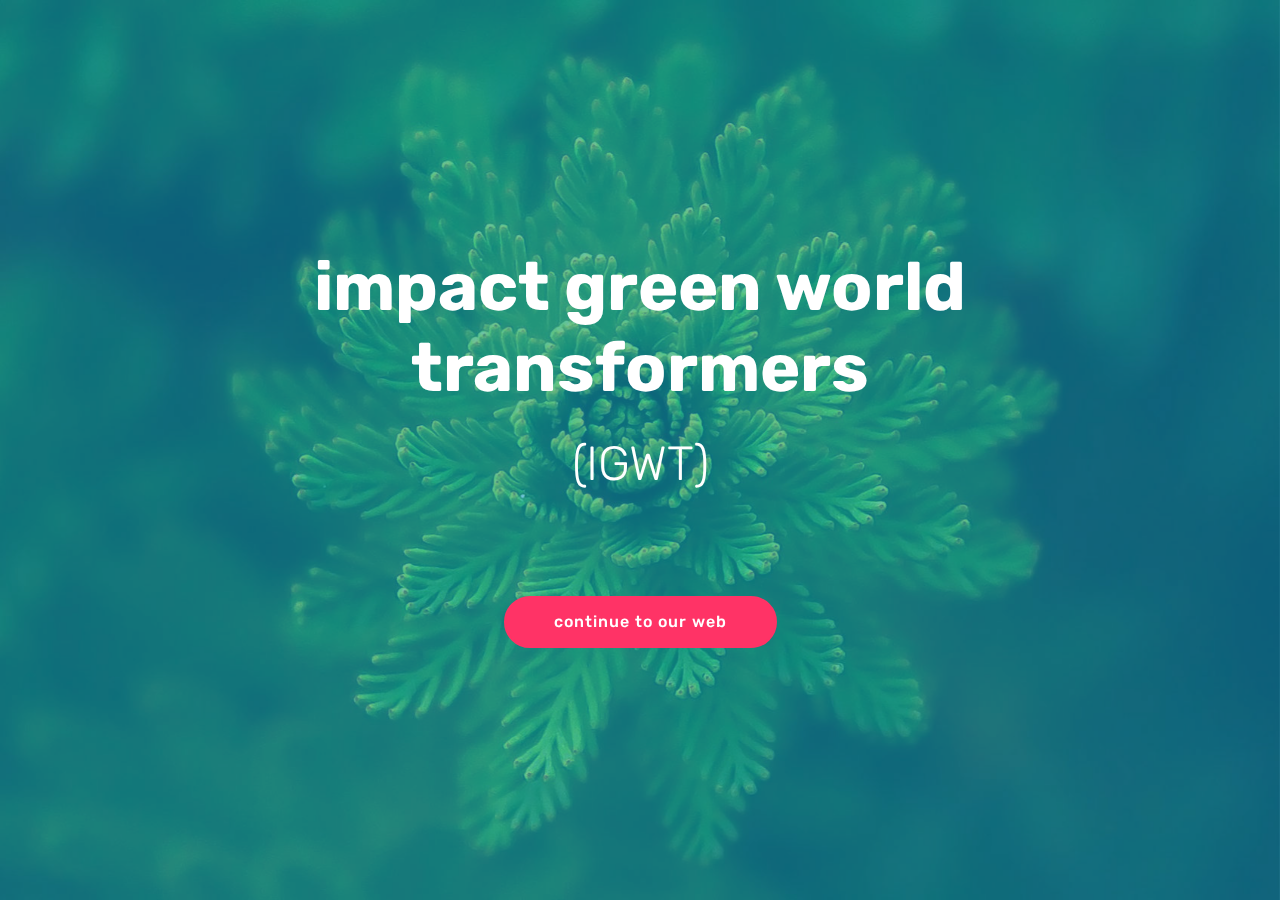
<file: index.html>
<!DOCTYPE html>
<html  >
<head>
  <!-- Site made with Mobirise Website Builder v4.9.7, https://mobirise.com -->
  <meta charset="UTF-8">
  <meta http-equiv="X-UA-Compatible" content="IE=edge">
  <meta name="generator" content="Mobirise v4.9.7, mobirise.com">
  <meta name="viewport" content="width=device-width, initial-scale=1, minimum-scale=1">
  <link rel="shortcut icon" href="assets/images/logo4.png" type="image/x-icon">
  <meta name="description" content="">
  
  <title>Home</title>
  <link rel="stylesheet" href="assets/tether/tether.min.css">
  <link rel="stylesheet" href="assets/bootstrap/css/bootstrap.min.css">
  <link rel="stylesheet" href="assets/bootstrap/css/bootstrap-grid.min.css">
  <link rel="stylesheet" href="assets/bootstrap/css/bootstrap-reboot.min.css">
  <link rel="stylesheet" href="assets/theme/css/style.css">
  <link rel="stylesheet" href="assets/mobirise/css/mbr-additional.css" type="text/css">
  
  
  
</head>
<body>
  <section class="header1 cid-rmuIEDUuVh mbr-fullscreen mbr-parallax-background" id="header1-0">

    

    <div class="mbr-overlay" style="opacity: 0.6; background-color: rgb(20, 157, 204);">
    </div>

    <div class="container">
        <div class="row justify-content-md-center">
            <div class="mbr-white col-md-10">
                <h1 class="mbr-section-title align-center mbr-bold pb-3 mbr-fonts-style display-1">impact green world transformers</h1>
                <h3 class="mbr-section-subtitle align-center mbr-light pb-3 mbr-fonts-style display-2">(IGWT)</h3>
                <p class="mbr-text align-center pb-3 mbr-fonts-style display-5">&nbsp;</p>
                <div class="mbr-section-btn align-center"><a class="btn btn-md btn-secondary display-4" href="page1.html">continue to our web</a></div>
            </div>
        </div>
    </div>

</section>


  <section class="engine"><a href="https://mobirise.info/x">free css templates</a></section><script src="assets/web/assets/jquery/jquery.min.js"></script>
  <script src="assets/popper/popper.min.js"></script>
  <script src="assets/tether/tether.min.js"></script>
  <script src="assets/bootstrap/js/bootstrap.min.js"></script>
  <script src="assets/smoothscroll/smooth-scroll.js"></script>
  <script src="assets/parallax/jarallax.min.js"></script>
  <script src="assets/theme/js/script.js"></script>
  
  
</body>
</html>
</file>
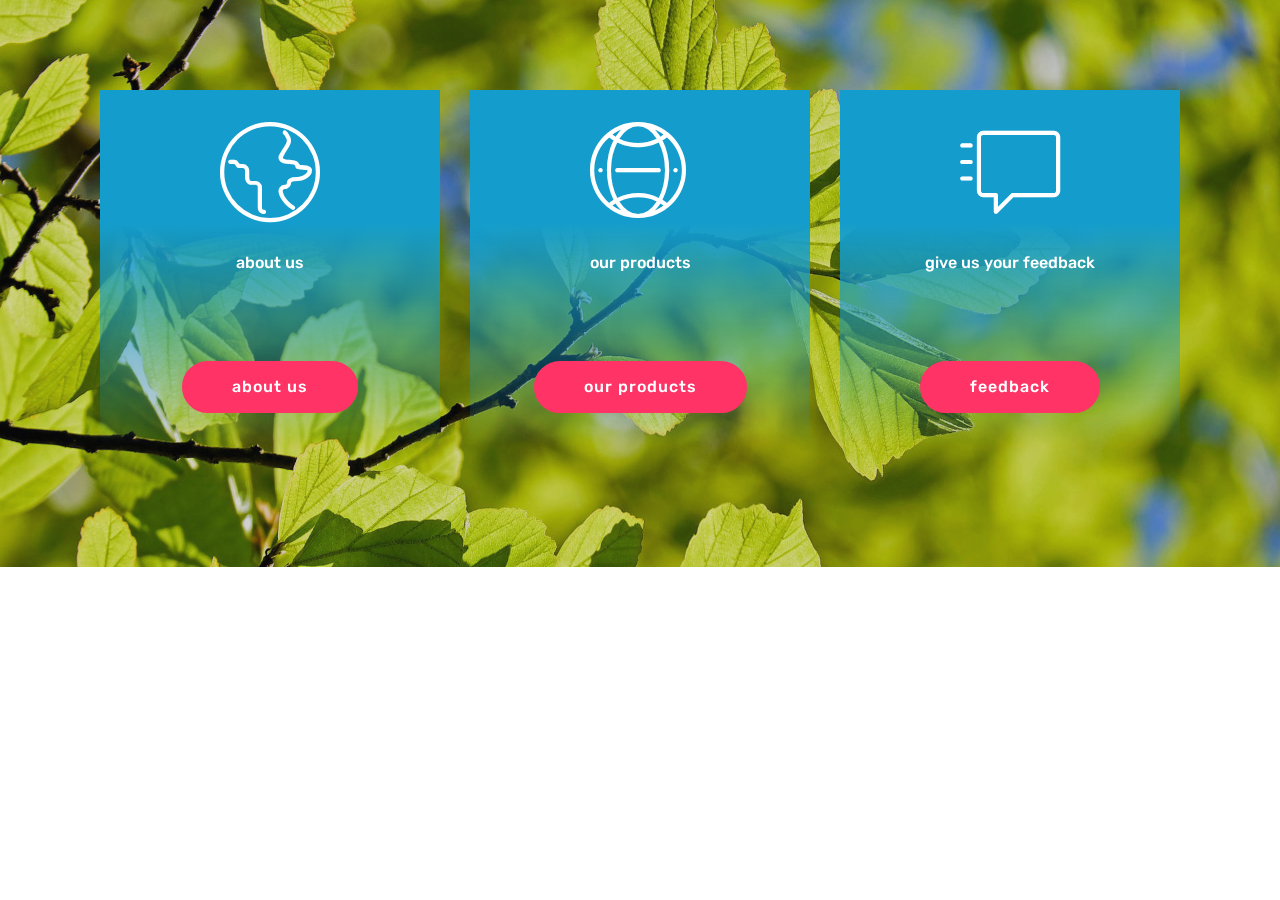
<file: page1.html>
<!DOCTYPE html>
<html  >
<head>
  <!-- Site made with Mobirise Website Builder v4.9.7, https://mobirise.com -->
  <meta charset="UTF-8">
  <meta http-equiv="X-UA-Compatible" content="IE=edge">
  <meta name="generator" content="Mobirise v4.9.7, mobirise.com">
  <meta name="viewport" content="width=device-width, initial-scale=1, minimum-scale=1">
  <link rel="shortcut icon" href="assets/images/logo4.png" type="image/x-icon">
  <meta name="description" content="Web Site Builder Description">
  
  <title>Page 1</title>
  <link rel="stylesheet" href="assets/web/assets/mobirise-icons/mobirise-icons.css">
  <link rel="stylesheet" href="assets/tether/tether.min.css">
  <link rel="stylesheet" href="assets/bootstrap/css/bootstrap.min.css">
  <link rel="stylesheet" href="assets/bootstrap/css/bootstrap-grid.min.css">
  <link rel="stylesheet" href="assets/bootstrap/css/bootstrap-reboot.min.css">
  <link rel="stylesheet" href="assets/theme/css/style.css">
  <link rel="stylesheet" href="assets/mobirise/css/mbr-additional.css" type="text/css">
  
  
  
</head>
<body>
  <section class="features8 cid-rmuMybq94E mbr-parallax-background" id="features8-1">

    

    <div class="mbr-overlay" style="opacity: 0.2; background-color: rgb(35, 35, 35);">
    </div>

    <div class="container">
        <div class="media-container-row">

            <div class="card  col-12 col-md-6 col-lg-4">
                <div class="card-img">
                    <span class="mbr-iconfont mbri-globe"></span>
                </div>
                <div class="card-box align-center">
                    <h4 class="card-title mbr-fonts-style display-7">about us</h4>
                    <p class="mbr-text mbr-fonts-style display-7">&nbsp;</p>
                    <div class="mbr-section-btn text-center"><a href="page2.html" class="btn btn-secondary display-4">about us</a></div>
                </div>
            </div>

            <div class="card  col-12 col-md-6 col-lg-4">
                <div class="card-img">
                    <span class="mbr-iconfont mbri-globe-2"></span>
                </div>
                <div class="card-box align-center">
                    <h4 class="card-title mbr-fonts-style display-7">our products</h4>
                    <p class="mbr-text mbr-fonts-style display-7">&nbsp;</p>
                    <div class="mbr-section-btn text-center"><a href="page3.html" class="btn btn-secondary display-4">our products</a></div>
                </div>
            </div>

            <div class="card  col-12 col-md-6 col-lg-4">
                <div class="card-img">
                    <span class="mbr-iconfont mbri-help"></span>
                </div>
                <div class="card-box align-center">
                    <h4 class="card-title mbr-fonts-style display-7">give us your feedback</h4>
                    <p class="mbr-text mbr-fonts-style display-7">&nbsp;</p>
                    <div class="mbr-section-btn text-center"><a href="page4.html" class="btn btn-secondary display-4">feedback</a></div>
                </div>
            </div>

            
        </div>
    </div>
</section>


  <section class="engine"><a href="https://mobirise.info/q">responsive web templates</a></section><script src="assets/web/assets/jquery/jquery.min.js"></script>
  <script src="assets/popper/popper.min.js"></script>
  <script src="assets/tether/tether.min.js"></script>
  <script src="assets/bootstrap/js/bootstrap.min.js"></script>
  <script src="assets/smoothscroll/smooth-scroll.js"></script>
  <script src="assets/parallax/jarallax.min.js"></script>
  <script src="assets/theme/js/script.js"></script>
  
  
</body>
</html>
</file>
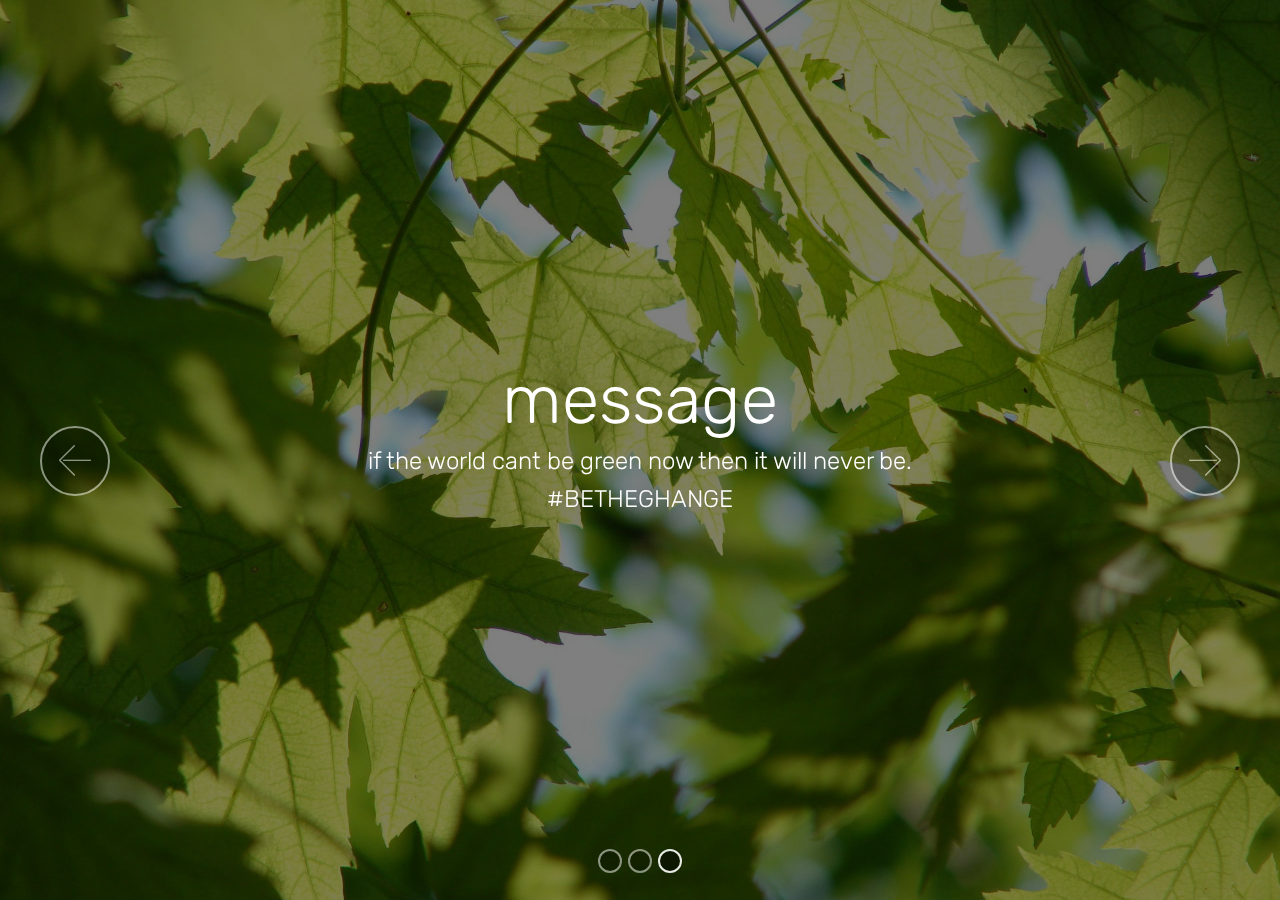
<file: page2.html>
<!DOCTYPE html>
<html  >
<head>
  <!-- Site made with Mobirise Website Builder v4.9.7, https://mobirise.com -->
  <meta charset="UTF-8">
  <meta http-equiv="X-UA-Compatible" content="IE=edge">
  <meta name="generator" content="Mobirise v4.9.7, mobirise.com">
  <meta name="viewport" content="width=device-width, initial-scale=1, minimum-scale=1">
  <link rel="shortcut icon" href="assets/images/logo4.png" type="image/x-icon">
  <meta name="description" content="Site Creator Description">
  
  <title>Page 2</title>
  <link rel="stylesheet" href="assets/web/assets/mobirise-icons/mobirise-icons.css">
  <link rel="stylesheet" href="assets/tether/tether.min.css">
  <link rel="stylesheet" href="assets/bootstrap/css/bootstrap.min.css">
  <link rel="stylesheet" href="assets/bootstrap/css/bootstrap-grid.min.css">
  <link rel="stylesheet" href="assets/bootstrap/css/bootstrap-reboot.min.css">
  <link rel="stylesheet" href="assets/theme/css/style.css">
  <link rel="stylesheet" href="assets/mobirise/css/mbr-additional.css" type="text/css">
  
  
  
</head>
<body>
  <section class="carousel slide cid-rmuOK3itbp" data-interval="false" id="slider1-2">

    

    <div class="full-screen"><div class="mbr-slider slide carousel" data-pause="true" data-keyboard="false" data-ride="false" data-interval="false"><ol class="carousel-indicators"><li data-app-prevent-settings="" data-target="#slider1-2" data-slide-to="0"></li><li data-app-prevent-settings="" data-target="#slider1-2" data-slide-to="1"></li><li data-app-prevent-settings="" data-target="#slider1-2" class=" active" data-slide-to="2"></li></ol><div class="carousel-inner" role="listbox"><div class="carousel-item slider-fullscreen-image" data-bg-video-slide="false" style="background-image: url(assets/images/mbr-1-1920x1279.jpg);"><div class="container container-slide"><div class="image_wrapper"><div class="mbr-overlay"></div><img src="assets/images/mbr-1-1920x1279.jpg"><div class="carousel-caption justify-content-center"><div class="col-10 align-center"><h2 class="mbr-fonts-style display-1">who we are</h2><p class="lead mbr-text mbr-fonts-style display-5">we are the young indegnous minds from the mpesa foundation academy &nbsp;<br>willing to serve the community</p></div></div></div></div></div><div class="carousel-item slider-fullscreen-image" data-bg-video-slide="false" style="background-image: url(assets/images/mbr-1920x1280.jpg);"><div class="container container-slide"><div class="image_wrapper"><div class="mbr-overlay"></div><img src="assets/images/mbr-1920x1280.jpg"><div class="carousel-caption justify-content-center"><div class="col-10 align-center"><h2 class="mbr-fonts-style display-1">projects</h2><p class="lead mbr-text mbr-fonts-style display-5">we are planning to distribute our trees and plant in the mau section&nbsp;<br>and also distribute our trees among communities in kenya.</p></div></div></div></div></div><div class="carousel-item slider-fullscreen-image active" data-bg-video-slide="false" style="background-image: url(assets/images/mbr-1920x1440.jpg);"><div class="container container-slide"><div class="image_wrapper"><div class="mbr-overlay"></div><img src="assets/images/mbr-1920x1440.jpg"><div class="carousel-caption justify-content-center"><div class="col-10 align-center"><h2 class="mbr-fonts-style display-1">message</h2><p class="lead mbr-text mbr-fonts-style display-5">if the world cant be green now then it will never be.<br>#BETHEGHANGE</p></div></div></div></div></div></div><a data-app-prevent-settings="" class="carousel-control carousel-control-prev" role="button" data-slide="prev" href="#slider1-2"><span aria-hidden="true" class="mbri-left mbr-iconfont"></span><span class="sr-only">Previous</span></a><a data-app-prevent-settings="" class="carousel-control carousel-control-next" role="button" data-slide="next" href="#slider1-2"><span aria-hidden="true" class="mbri-right mbr-iconfont"></span><span class="sr-only">Next</span></a></div></div>

</section>


  <section class="engine"><a href="https://mobirise.info/u">bootstrap responsive templates</a></section><script src="assets/web/assets/jquery/jquery.min.js"></script>
  <script src="assets/popper/popper.min.js"></script>
  <script src="assets/tether/tether.min.js"></script>
  <script src="assets/bootstrap/js/bootstrap.min.js"></script>
  <script src="assets/ytplayer/jquery.mb.ytplayer.min.js"></script>
  <script src="assets/vimeoplayer/jquery.mb.vimeo_player.js"></script>
  <script src="assets/bootstrapcarouselswipe/bootstrap-carousel-swipe.js"></script>
  <script src="assets/smoothscroll/smooth-scroll.js"></script>
  <script src="assets/theme/js/script.js"></script>
  <script src="assets/slidervideo/script.js"></script>
  
  
</body>
</html>
</file>
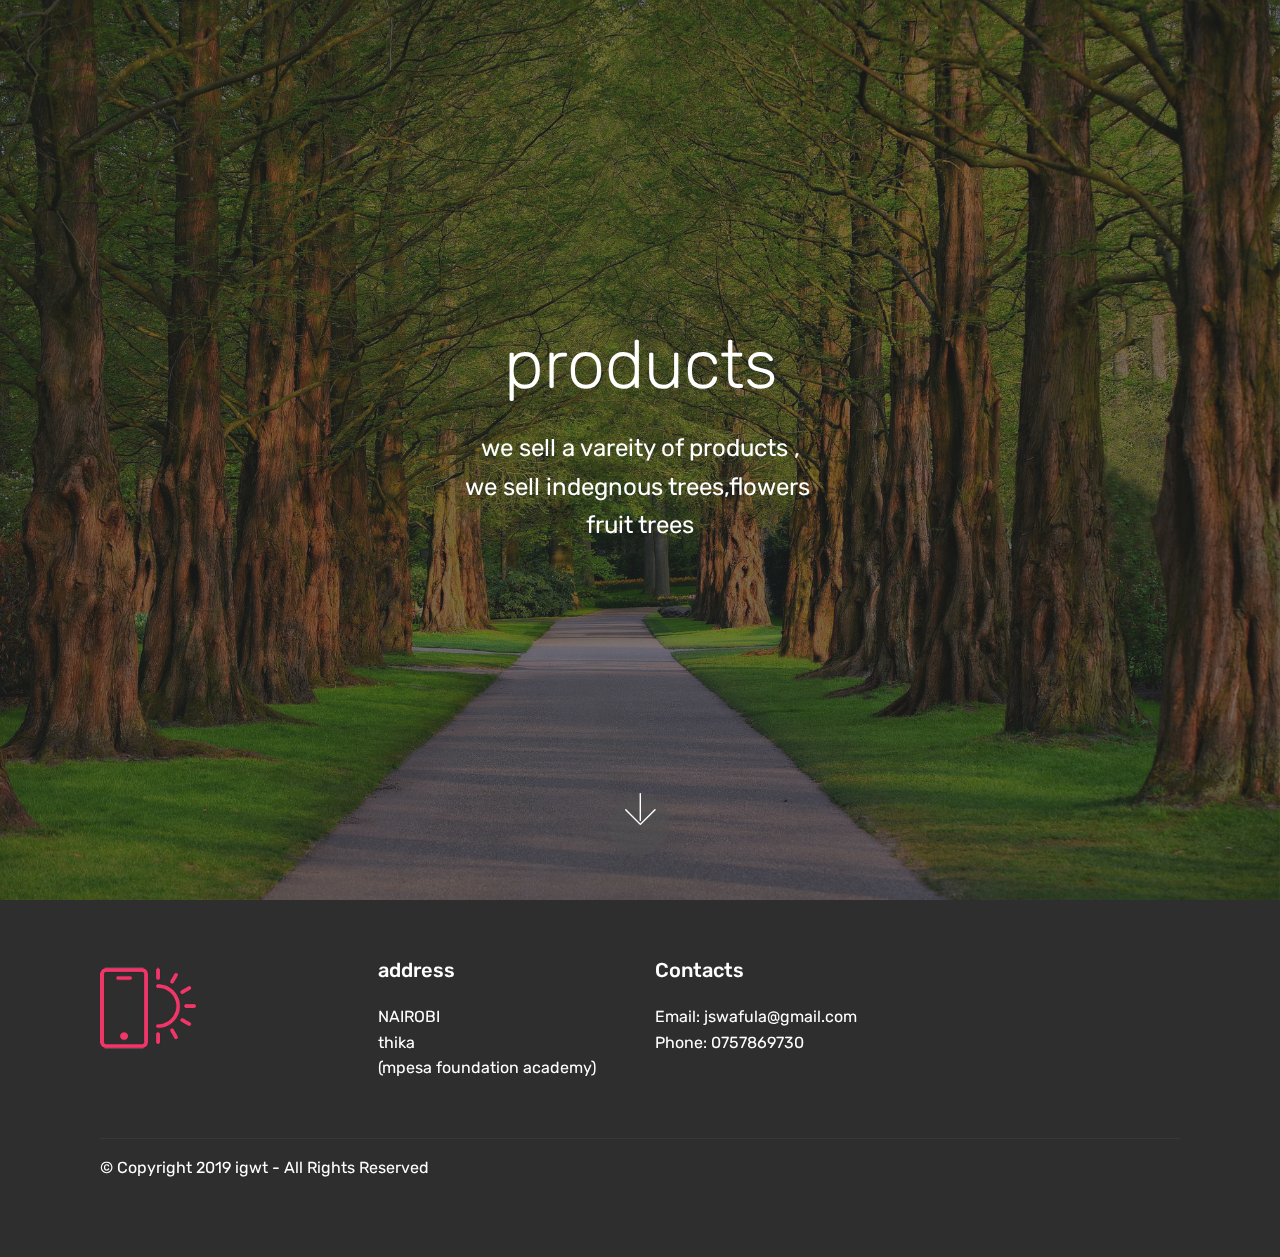
<file: page3.html>
<!DOCTYPE html>
<html  >
<head>
  <!-- Site made with Mobirise Website Builder v4.9.7, https://mobirise.com -->
  <meta charset="UTF-8">
  <meta http-equiv="X-UA-Compatible" content="IE=edge">
  <meta name="generator" content="Mobirise v4.9.7, mobirise.com">
  <meta name="viewport" content="width=device-width, initial-scale=1, minimum-scale=1">
  <link rel="shortcut icon" href="assets/images/logo4.png" type="image/x-icon">
  <meta name="description" content="Web Generator Description">
  
  <title>Page 3</title>
  <link rel="stylesheet" href="assets/web/assets/mobirise-icons/mobirise-icons.css">
  <link rel="stylesheet" href="assets/tether/tether.min.css">
  <link rel="stylesheet" href="assets/bootstrap/css/bootstrap.min.css">
  <link rel="stylesheet" href="assets/bootstrap/css/bootstrap-grid.min.css">
  <link rel="stylesheet" href="assets/bootstrap/css/bootstrap-reboot.min.css">
  <link rel="stylesheet" href="assets/socicon/css/styles.css">
  <link rel="stylesheet" href="assets/theme/css/style.css">
  <link rel="stylesheet" href="assets/mobirise/css/mbr-additional.css" type="text/css">
  
  
  
</head>
<body>
  <section class="header5 cid-rmuSmNWb6s mbr-fullscreen mbr-parallax-background" id="header5-4">

    

    <div class="mbr-overlay" style="opacity: 0.6; background-color: rgb(35, 35, 35);">
    </div>
    <div class="container">
        <div class="row justify-content-center">
            <div class="mbr-white col-md-10">
                <h1 class="mbr-section-title align-center pb-3 mbr-fonts-style display-1">products</h1>
                <p class="mbr-text align-center display-5 pb-3 mbr-fonts-style">we sell a vareity of products ,<br>we sell indegnous trees,flowers&nbsp;<br>fruit trees</p>
                
            </div>
        </div>
    </div>

    <div class="mbr-arrow hidden-sm-down" aria-hidden="true">
        <a href="#next">
            <i class="mbri-down mbr-iconfont"></i>
        </a>
    </div>
</section>

<section class="engine"><a href="https://mobirise.info/c">free web builder</a></section><section class="cid-rmuTklAmn3" id="footer1-5">

    

    

    <div class="container">
        <div class="media-container-row content text-white">
            <div class="col-12 col-md-3">
                <div class="media-wrap">
                    <a href="https://mobirise.co/">
                        <img src="assets/images/logo2.png" alt="Mobirise">
                    </a>
                </div>
            </div>
            <div class="col-12 col-md-3 mbr-fonts-style display-7">
                <h5 class="pb-3">address</h5>
                <p class="mbr-text">NAIROBI<br>thika<br>(mpesa foundation academy)</p>
            </div>
            <div class="col-12 col-md-3 mbr-fonts-style display-7">
                <h5 class="pb-3">
                    Contacts
                </h5>
                <p class="mbr-text">
                    Email: jswafula@gmail.com<br>Phone: 0757869730<br><br><br></p>
            </div>
            <div class="col-12 col-md-3 mbr-fonts-style display-7">
                <h5 class="pb-3">&nbsp;</h5>
                <p class="mbr-text">&nbsp;</p>
            </div>
        </div>
        <div class="footer-lower">
            <div class="media-container-row">
                <div class="col-sm-12">
                    <hr>
                </div>
            </div>
            <div class="media-container-row mbr-white">
                <div class="col-sm-6 copyright">
                    <p class="mbr-text mbr-fonts-style display-7">
                        © Copyright 2019 igwt - All Rights Reserved
                    </p>
                </div>
                <div class="col-md-6">
                    
                </div>
            </div>
        </div>
    </div>
</section>


  <script src="assets/web/assets/jquery/jquery.min.js"></script>
  <script src="assets/popper/popper.min.js"></script>
  <script src="assets/tether/tether.min.js"></script>
  <script src="assets/bootstrap/js/bootstrap.min.js"></script>
  <script src="assets/smoothscroll/smooth-scroll.js"></script>
  <script src="assets/parallax/jarallax.min.js"></script>
  <script src="assets/theme/js/script.js"></script>
  
  
</body>
</html>
</file>
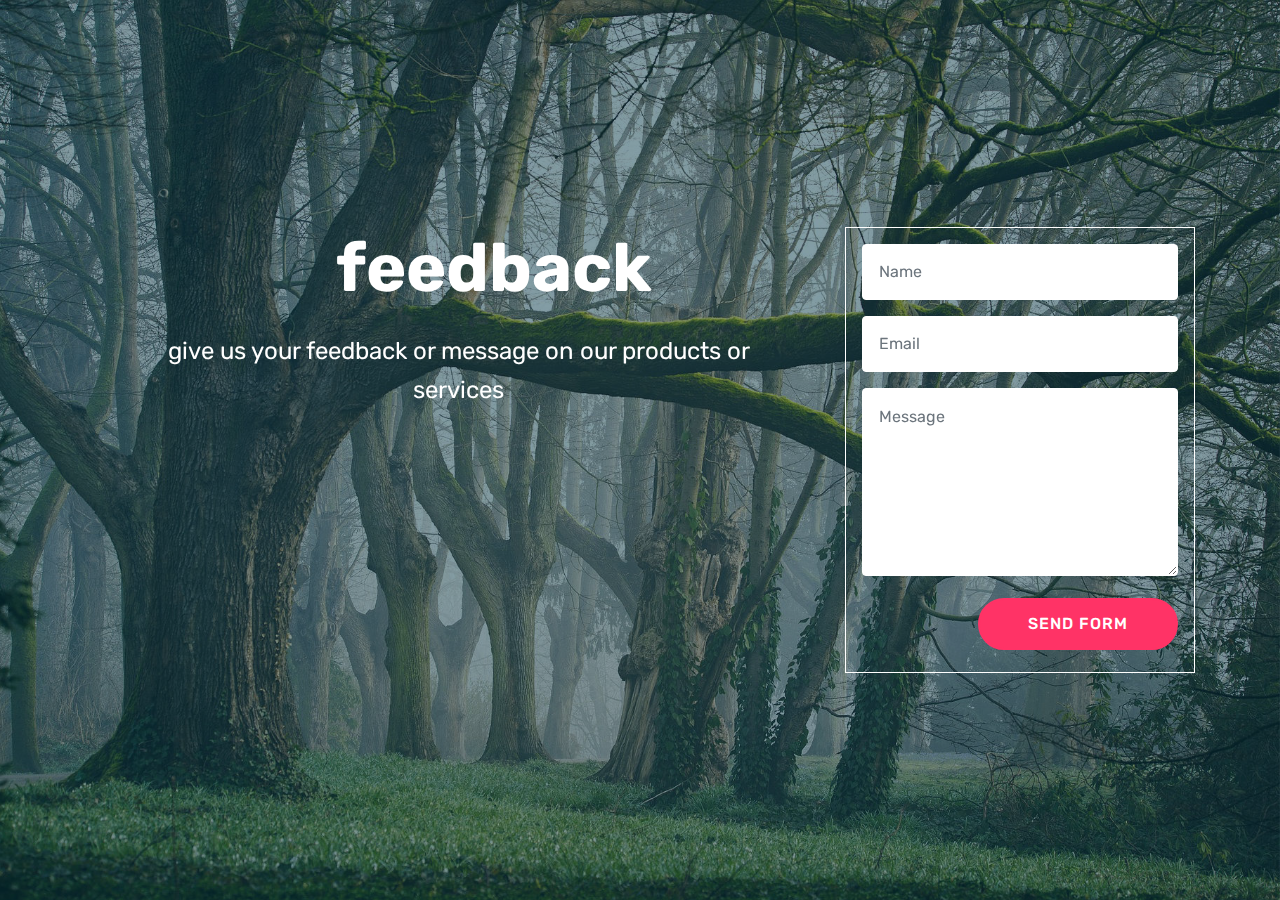
<file: page4.html>
<!DOCTYPE html>
<html  >
<head>
  <!-- Site made with Mobirise Website Builder v4.9.7, https://mobirise.com -->
  <meta charset="UTF-8">
  <meta http-equiv="X-UA-Compatible" content="IE=edge">
  <meta name="generator" content="Mobirise v4.9.7, mobirise.com">
  <meta name="viewport" content="width=device-width, initial-scale=1, minimum-scale=1">
  <link rel="shortcut icon" href="assets/images/logo4.png" type="image/x-icon">
  <meta name="description" content="Web Page Creator Description">
  
  <title>Page 4</title>
  <link rel="stylesheet" href="assets/web/assets/mobirise-icons/mobirise-icons.css">
  <link rel="stylesheet" href="assets/tether/tether.min.css">
  <link rel="stylesheet" href="assets/bootstrap/css/bootstrap.min.css">
  <link rel="stylesheet" href="assets/bootstrap/css/bootstrap-grid.min.css">
  <link rel="stylesheet" href="assets/bootstrap/css/bootstrap-reboot.min.css">
  <link rel="stylesheet" href="assets/theme/css/style.css">
  <link rel="stylesheet" href="assets/mobirise/css/mbr-additional.css" type="text/css">
  
  
  
</head>
<body>
  <section class="header15 cid-rmuUzWV1eD mbr-fullscreen mbr-parallax-background" id="header15-6">

    

    <div class="mbr-overlay" style="opacity: 0.5; background-color: rgb(7, 59, 76);"></div>

    <div class="container align-right">
        <div class="row">
            <div class="mbr-white col-lg-8 col-md-7 content-container">
                <h1 class="mbr-section-title mbr-bold pb-3 mbr-fonts-style display-1">feedback &nbsp; &nbsp; &nbsp;&nbsp;</h1>
                <p class="mbr-text pb-3 mbr-fonts-style display-5">give us your feedback or message on our products or services &nbsp; &nbsp; &nbsp; &nbsp; &nbsp; &nbsp; &nbsp; &nbsp; &nbsp; &nbsp; &nbsp; &nbsp; &nbsp; &nbsp; &nbsp; &nbsp; &nbsp; &nbsp; &nbsp; &nbsp;&nbsp;</p>
            </div>
            <div class="col-lg-4 col-md-5">
                <div class="form-container">
                    <div class="media-container-column" data-form-type="formoid">
                        <!---Formbuilder Form--->
                        <form action="https://mobirise.com/" method="POST" class="mbr-form form-with-styler" data-form-title="Mobirise Form"><input type="hidden" name="email" data-form-email="true" value="WrBaLDm0i4sXhWSMMdYp0Mk1PjNOqtzxwedDF9qyNySIOY/2QvjEeKsjyAAbNonx4gwjYaJ3MKLyZ/EEIvJSu5qHi0T93NMYfZAs2nFbFDHFzIU5rO5+bE+ZfYmWPXIR">
                            <div class="row">
                                <div hidden="hidden" data-form-alert="" class="alert alert-success col-12">thanks for your message</div>
                                <div hidden="hidden" data-form-alert-danger="" class="alert alert-danger col-12">
                                </div>
                            </div>
                            <div class="dragArea row">
                                <div class="col-md-12 form-group " data-for="name">
                                    <input type="text" name="name" placeholder="Name" data-form-field="Name" required="required" class="form-control px-3 display-7" id="name-header15-6">
                                </div>
                                <div class="col-md-12 form-group " data-for="email">
                                    <input type="email" name="email" placeholder="Email" data-form-field="Email" required="required" class="form-control px-3 display-7" id="email-header15-6">
                                </div>
                                
                                <div data-for="message" class="col-md-12 form-group ">
                                    <textarea name="message" placeholder="Message" data-form-field="Message" class="form-control px-3 display-7" id="message-header15-6"></textarea>
                                </div>
                                <div class="col-md-12 input-group-btn"><button type="submit" class="btn btn-secondary btn-form display-4">SEND FORM</button></div>
                            </div>
                        </form><!---Formbuilder Form--->
                    </div>
                </div>
            </div>
        </div>
    </div>
    
</section>


  <section class="engine"><a href="https://mobirise.info/n">free simple site templates</a></section><script src="assets/web/assets/jquery/jquery.min.js"></script>
  <script src="assets/popper/popper.min.js"></script>
  <script src="assets/tether/tether.min.js"></script>
  <script src="assets/bootstrap/js/bootstrap.min.js"></script>
  <script src="assets/smoothscroll/smooth-scroll.js"></script>
  <script src="assets/parallax/jarallax.min.js"></script>
  <script src="assets/theme/js/script.js"></script>
  <script src="assets/formoid/formoid.min.js"></script>
  
  
</body>
</html>
</file>
<file: assets/theme/css/style.css>
/*!
 * Mobirise v4 theme (https://mobirise.com/)
 * Copyright 2017 Mobirise
 */
section {
  background-color: #eeeeee; }

section,
.container,
.container-fluid {
  position: relative;
  word-wrap: break-word; }

a.mbr-iconfont:hover {
  text-decoration: none; }

.article .lead p, .article .lead ul, .article .lead ol, .article .lead pre, .article .lead blockquote {
  margin-bottom: 0; }

a {
  font-style: normal;
  font-weight: 400;
  cursor: pointer; }
  a, a:hover {
    text-decoration: none; }

figure {
  margin-bottom: 0; }

body {
  color: #232323; }

h1, h2, h3, h4, h5, h6,
.h1, .h2, .h3, .h4, .h5, .h6,
.display-1, .display-2, .display-3, .display-4 {
  line-height: 1;
  word-break: break-word;
  word-wrap: break-word; }

b, strong {
  font-weight: bold; }

blockquote {
  padding: 10px 0 10px 20px;
  position: relative;
  border-left: 2px solid;
  border-color: #ff3366; }

input:-webkit-autofill, input:-webkit-autofill:hover, input:-webkit-autofill:focus, input:-webkit-autofill:active {
  transition-delay: 9999s;
  transition-property: background-color, color; }

textarea[type="hidden"] {
  display: none; }

body {
  position: relative; }

section {
  background-position: 50% 50%;
  background-repeat: no-repeat;
  background-size: cover; }
  section .mbr-background-video,
  section .mbr-background-video-preview {
    position: absolute;
    bottom: 0;
    left: 0;
    right: 0;
    top: 0; }

.hidden {
  visibility: hidden; }

.mbr-z-index20 {
  z-index: 20; }

/*! Base colors */
.mbr-white {
  color: #ffffff; }

.mbr-black {
  color: #000000; }

.mbr-bg-white {
  background-color: #ffffff; }

.mbr-bg-black {
  background-color: #000000; }

/*! Text-aligns */
.align-left {
  text-align: left; }

.align-center {
  text-align: center; }

.align-right {
  text-align: right; }

@media (max-width: 767px) {
  .align-left, .align-center, .align-right, .mbr-section-btn, .mbr-section-title {
    text-align: center; } }
/*! Font-weight  */
.mbr-light {
  font-weight: 300; }

.mbr-regular {
  font-weight: 400; }

.mbr-semibold {
  font-weight: 500; }

.mbr-bold {
  font-weight: 700; }

/*! Media  */
.media-size-item {
  -webkit-flex: 1 1 auto;
  -moz-flex: 1 1 auto;
  -ms-flex: 1 1 auto;
  -o-flex: 1 1 auto;
  flex: 1 1 auto; }

.media-content {
  -webkit-flex-basis: 100%;
  flex-basis: 100%; }

.media-container-row {
  display: -ms-flexbox;
  display: -webkit-flex;
  display: flex;
  -webkit-flex-direction: row;
  -ms-flex-direction: row;
  flex-direction: row;
  -webkit-flex-wrap: wrap;
  -ms-flex-wrap: wrap;
  flex-wrap: wrap;
  -webkit-justify-content: center;
  -ms-flex-pack: center;
  justify-content: center;
  -webkit-align-content: center;
  -ms-flex-line-pack: center;
  align-content: center;
  -webkit-align-items: start;
  -ms-flex-align: start;
  align-items: start; }
  .media-container-row .media-size-item {
    width: 400px; }

.media-container-column {
  display: -ms-flexbox;
  display: -webkit-flex;
  display: flex;
  -webkit-flex-direction: column;
  -ms-flex-direction: column;
  flex-direction: column;
  -webkit-flex-wrap: wrap;
  -ms-flex-wrap: wrap;
  flex-wrap: wrap;
  -webkit-justify-content: center;
  -ms-flex-pack: center;
  justify-content: center;
  -webkit-align-content: center;
  -ms-flex-line-pack: center;
  align-content: center;
  -webkit-align-items: stretch;
  -ms-flex-align: stretch;
  align-items: stretch; }
  .media-container-column > * {
    width: 100%; }

@media (min-width: 992px) {
  .media-container-row {
    -webkit-flex-wrap: nowrap;
    -ms-flex-wrap: nowrap;
    flex-wrap: nowrap; } }
figure {
  overflow: hidden; }

figure[mbr-media-size] {
  transition: width 0.1s; }

.mbr-figure img, .mbr-figure iframe {
  display: block;
  width: 100%; }

.card {
  background-color: transparent;
  border: none; }

.card-img {
  text-align: center;
  flex-shrink: 0;
  -webkit-flex-shrink: 0; }

.media {
  max-width: 100%;
  margin: 0 auto; }

.mbr-figure {
  -ms-flex-item-align: center;
  -ms-grid-row-align: center;
  -webkit-align-self: center;
  align-self: center; }

.media-container > div {
  max-width: 100%; }

.mbr-figure img, .card-img img {
  width: 100%; }

@media (max-width: 991px) {
  .media-size-item {
    width: auto !important; }

  .media {
    width: auto; }

  .mbr-figure {
    width: 100% !important; } }
/*! Buttons */
.mbr-section-btn {
  margin-left: -.25rem;
  margin-right: -.25rem;
  font-size: 0; }

nav .mbr-section-btn {
  margin-left: 0rem;
  margin-right: 0rem; }

/*! Btn icon margin */
.btn .mbr-iconfont, .btn.btn-sm .mbr-iconfont {
  cursor: pointer;
  margin-right: 0.5rem; }

.btn.btn-md .mbr-iconfont, .btn.btn-md .mbr-iconfont {
  margin-right: 0.8rem; }

.mbr-regular {
  font-weight: 400; }

.mbr-semibold {
  font-weight: 500; }

.mbr-bold {
  font-weight: 700; }

[type="submit"] {
  -webkit-appearance: none; }

/*! Full-screen */
.mbr-fullscreen .mbr-overlay {
  min-height: 100vh; }

.mbr-fullscreen {
  display: flex;
  display: -webkit-flex;
  display: -moz-flex;
  display: -ms-flex;
  display: -o-flex;
  align-items: center;
  -webkit-align-items: center;
  min-height: 100vh;
  padding-top: 3rem;
  padding-bottom: 3rem; }

/*! Map */
.map {
  height: 25rem;
  position: relative; }
  .map iframe {
    width: 100%;
    height: 100%; }

/* Form */
.form-asterisk {
  font-family: initial;
  position: absolute;
  top: -2px;
  font-weight: normal; }

/*! Scroll to top arrow */
.mbr-arrow-up {
  bottom: 25px;
  right: 90px;
  position: fixed;
  text-align: right;
  z-index: 5000;
  color: #ffffff;
  font-size: 32px;
  transform: rotate(180deg);
  -webkit-transform: rotate(180deg); }

.mbr-arrow-up a {
  background: rgba(0, 0, 0, 0.2);
  border-radius: 3px;
  color: #fff;
  display: inline-block;
  height: 60px;
  width: 60px;
  outline-style: none !important;
  position: relative;
  text-decoration: none;
  transition: all .3s ease-in-out;
  cursor: pointer;
  text-align: center; }
  .mbr-arrow-up a:hover {
    background-color: rgba(0, 0, 0, 0.4); }
  .mbr-arrow-up a i {
    line-height: 60px; }

.mbr-arrow-up-icon {
  display: block;
  color: #fff; }

.mbr-arrow-up-icon::before {
  content: "\203a";
  display: inline-block;
  font-family: serif;
  font-size: 32px;
  line-height: 1;
  font-style: normal;
  position: relative;
  top: 6px;
  left: -4px;
  -webkit-transform: rotate(-90deg);
  transform: rotate(-90deg); }

/*! Arrow Down */
.mbr-arrow {
  position: absolute;
  bottom: 45px;
  left: 50%;
  width: 60px;
  height: 60px;
  cursor: pointer;
  background-color: rgba(80, 80, 80, 0.5);
  border-radius: 50%;
  -webkit-transform: translateX(-50%);
  transform: translateX(-50%); }
  .mbr-arrow > a {
    display: inline-block;
    text-decoration: none;
    outline-style: none;
    -webkit-animation: arrowdown 1.7s ease-in-out infinite;
    animation: arrowdown 1.7s ease-in-out infinite; }
    .mbr-arrow > a > i {
      position: absolute;
      top: -2px;
      left: 15px;
      font-size: 2rem; }

@keyframes arrowdown {
  0% {
    transform: translateY(0px);
    -webkit-transform: translateY(0px); }
  50% {
    transform: translateY(-5px);
    -webkit-transform: translateY(-5px); }
  100% {
    transform: translateY(0px);
    -webkit-transform: translateY(0px); } }
@-webkit-keyframes arrowdown {
  0% {
    transform: translateY(0px);
    -webkit-transform: translateY(0px); }
  50% {
    transform: translateY(-5px);
    -webkit-transform: translateY(-5px); }
  100% {
    transform: translateY(0px);
    -webkit-transform: translateY(0px); } }
@media (max-width: 500px) {
  .mbr-arrow-up {
    left: 50%;
    right: auto;
    transform: translateX(-50%) rotate(180deg);
    -webkit-transform: translateX(-50%) rotate(180deg); } }
/*Gradients animation*/
@keyframes gradient-animation {
  from {
    background-position: 0% 100%;
    animation-timing-function: ease-in-out; }
  to {
    background-position: 100% 0%;
    animation-timing-function: ease-in-out; } }
@-webkit-keyframes gradient-animation {
  from {
    background-position: 0% 100%;
    animation-timing-function: ease-in-out; }
  to {
    background-position: 100% 0%;
    animation-timing-function: ease-in-out; } }
.bg-gradient {
  background-size: 200% 200%;
  animation: gradient-animation 5s infinite alternate;
  -webkit-animation: gradient-animation 5s infinite alternate; }

.menu .navbar-brand {
  display: -webkit-flex; }
  .menu .navbar-brand span {
    display: flex;
    display: -webkit-flex; }
  .menu .navbar-brand .navbar-caption-wrap {
    display: -webkit-flex; }
  .menu .navbar-brand .navbar-logo img {
    display: -webkit-flex; }
@media (min-width: 768px) and (max-width: 991px) {
  .menu .navbar-toggleable-sm .navbar-nav {
    display: -webkit-box;
    display: -webkit-flex;
    display: -ms-flexbox; } }
@media (min-width: 992px) {
  .menu .navbar-nav.nav-dropdown {
    display: -webkit-flex; }
  .menu .navbar-toggleable-sm .navbar-collapse {
    display: -webkit-flex !important; } }
@media (max-width: 767px) {
  .menu .navbar-collapse {
    max-height: 80vh; }
  .menu .dropdown-menu {
    max-height: 60vh; } }

.navbar {
  display: -webkit-flex;
  -webkit-flex-wrap: wrap;
  -webkit-align-items: center;
  -webkit-justify-content: space-between; }

.navbar-collapse {
  -webkit-flex-basis: 100%;
  -webkit-flex-grow: 1;
  -webkit-align-items: center;
  max-height: 93.5vh; }
  .navbar-collapse.show {
    overflow: auto; }

.nav-dropdown .link {
  padding: .667em 1.667em !important;
  margin: 0 !important; }

.nav {
  display: -webkit-flex;
  -webkit-flex-wrap: wrap; }

.row {
  display: -webkit-flex;
  -webkit-flex-wrap: wrap; }

.justify-content-center {
  -webkit-justify-content: center; }

.form-inline {
  display: -webkit-flex;
  -webkit-flex-flow: row wrap;
  -webkit-align-items: center; }

.card-wrapper {
  -webkit-flex: 1; }

.carousel-control {
  z-index: 10;
  display: -webkit-flex;
  -webkit-align-items: center;
  -webkit-justify-content: center; }

.carousel-controls {
  display: -webkit-flex; }

.media {
  display: -webkit-flex; }

.jq-selectbox__select {
  padding: 1.07em .5em;
  position: absolute;
  top: 0;
  left: 0;
  width: 100%; }

.jq-selectbox__dropdown {
  position: absolute;
  top: 100% !important;
  left: 0 !important;
  width: 100% !important; }

.jq-selectbox__trigger-arrow {
  transform: translateY(-50%); }

.jq-selectbox li {
  padding: 1.07em .5em; }

/*# sourceMappingURL=style.css.map */
.engine {
	position: absolute;
	text-indent: -2400px;
	text-align: center;
	padding: 0;
	top: 0;
	left: -2400px;
}
</file>
<file: assets/mobirise/css/mbr-additional.css>
@import url(https://fonts.googleapis.com/css?family=Rubik:300,300i,400,400i,500,500i,700,700i,900,900i);





body {
  font-style: normal;
  line-height: 1.5;
}
.mbr-section-title {
  font-style: normal;
  line-height: 1.2;
}
.mbr-section-subtitle {
  line-height: 1.3;
}
.mbr-text {
  font-style: normal;
  line-height: 1.6;
}
.display-1 {
  font-family: 'Rubik', sans-serif;
  font-size: 4.25rem;
}
.display-1 > .mbr-iconfont {
  font-size: 6.8rem;
}
.display-2 {
  font-family: 'Rubik', sans-serif;
  font-size: 3rem;
}
.display-2 > .mbr-iconfont {
  font-size: 4.8rem;
}
.display-4 {
  font-family: 'Rubik', sans-serif;
  font-size: 1rem;
}
.display-4 > .mbr-iconfont {
  font-size: 1.6rem;
}
.display-5 {
  font-family: 'Rubik', sans-serif;
  font-size: 1.5rem;
}
.display-5 > .mbr-iconfont {
  font-size: 2.4rem;
}
.display-7 {
  font-family: 'Rubik', sans-serif;
  font-size: 1rem;
}
.display-7 > .mbr-iconfont {
  font-size: 1.6rem;
}
/* ---- Fluid typography for mobile devices ---- */
/* 1.4 - font scale ratio ( bootstrap == 1.42857 ) */
/* 100vw - current viewport width */
/* (48 - 20)  48 == 48rem == 768px, 20 == 20rem == 320px(minimal supported viewport) */
/* 0.65 - min scale variable, may vary */
@media (max-width: 768px) {
  .display-1 {
    font-size: 3.4rem;
    font-size: calc( 2.1374999999999997rem + (4.25 - 2.1374999999999997) * ((100vw - 20rem) / (48 - 20)));
    line-height: calc( 1.4 * (2.1374999999999997rem + (4.25 - 2.1374999999999997) * ((100vw - 20rem) / (48 - 20))));
  }
  .display-2 {
    font-size: 2.4rem;
    font-size: calc( 1.7rem + (3 - 1.7) * ((100vw - 20rem) / (48 - 20)));
    line-height: calc( 1.4 * (1.7rem + (3 - 1.7) * ((100vw - 20rem) / (48 - 20))));
  }
  .display-4 {
    font-size: 0.8rem;
    font-size: calc( 1rem + (1 - 1) * ((100vw - 20rem) / (48 - 20)));
    line-height: calc( 1.4 * (1rem + (1 - 1) * ((100vw - 20rem) / (48 - 20))));
  }
  .display-5 {
    font-size: 1.2rem;
    font-size: calc( 1.175rem + (1.5 - 1.175) * ((100vw - 20rem) / (48 - 20)));
    line-height: calc( 1.4 * (1.175rem + (1.5 - 1.175) * ((100vw - 20rem) / (48 - 20))));
  }
}
/* Buttons */
.btn {
  font-weight: 500;
  border-width: 2px;
  font-style: normal;
  letter-spacing: 1px;
  margin: .4rem .8rem;
  white-space: normal;
  -webkit-transition: all 0.3s ease-in-out;
  -moz-transition: all 0.3s ease-in-out;
  transition: all 0.3s ease-in-out;
  display: inline-flex;
  align-items: center;
  justify-content: center;
  word-break: break-word;
  -webkit-align-items: center;
  -webkit-justify-content: center;
  display: -webkit-inline-flex;
  padding: 1rem 3rem;
  border-radius: 3px;
}
.btn-sm {
  font-weight: 500;
  letter-spacing: 1px;
  -webkit-transition: all 0.3s ease-in-out;
  -moz-transition: all 0.3s ease-in-out;
  transition: all 0.3s ease-in-out;
  padding: 0.6rem 1.5rem;
  border-radius: 3px;
}
.btn-md {
  font-weight: 500;
  letter-spacing: 1px;
  margin: .4rem .8rem !important;
  -webkit-transition: all 0.3s ease-in-out;
  -moz-transition: all 0.3s ease-in-out;
  transition: all 0.3s ease-in-out;
  padding: 1rem 3rem;
  border-radius: 3px;
}
.btn-lg {
  font-weight: 500;
  letter-spacing: 1px;
  margin: .4rem .8rem !important;
  -webkit-transition: all 0.3s ease-in-out;
  -moz-transition: all 0.3s ease-in-out;
  transition: all 0.3s ease-in-out;
  padding: 1.2rem 3.2rem;
  border-radius: 3px;
}
.bg-primary {
  background-color: #149dcc !important;
}
.bg-success {
  background-color: #f7ed4a !important;
}
.bg-info {
  background-color: #82786e !important;
}
.bg-warning {
  background-color: #879a9f !important;
}
.bg-danger {
  background-color: #b1a374 !important;
}
.btn-primary,
.btn-primary:active {
  background-color: #149dcc !important;
  border-color: #149dcc !important;
  color: #ffffff !important;
}
.btn-primary:hover,
.btn-primary:focus,
.btn-primary.focus,
.btn-primary.active {
  color: #ffffff !important;
  background-color: #0d6786 !important;
  border-color: #0d6786 !important;
}
.btn-primary.disabled,
.btn-primary:disabled {
  color: #ffffff !important;
  background-color: #0d6786 !important;
  border-color: #0d6786 !important;
}
.btn-secondary,
.btn-secondary:active {
  background-color: #ff3366 !important;
  border-color: #ff3366 !important;
  color: #ffffff !important;
}
.btn-secondary:hover,
.btn-secondary:focus,
.btn-secondary.focus,
.btn-secondary.active {
  color: #ffffff !important;
  background-color: #e50039 !important;
  border-color: #e50039 !important;
}
.btn-secondary.disabled,
.btn-secondary:disabled {
  color: #ffffff !important;
  background-color: #e50039 !important;
  border-color: #e50039 !important;
}
.btn-info,
.btn-info:active {
  background-color: #82786e !important;
  border-color: #82786e !important;
  color: #ffffff !important;
}
.btn-info:hover,
.btn-info:focus,
.btn-info.focus,
.btn-info.active {
  color: #ffffff !important;
  background-color: #59524b !important;
  border-color: #59524b !important;
}
.btn-info.disabled,
.btn-info:disabled {
  color: #ffffff !important;
  background-color: #59524b !important;
  border-color: #59524b !important;
}
.btn-success,
.btn-success:active {
  background-color: #f7ed4a !important;
  border-color: #f7ed4a !important;
  color: #3f3c03 !important;
}
.btn-success:hover,
.btn-success:focus,
.btn-success.focus,
.btn-success.active {
  color: #3f3c03 !important;
  background-color: #eadd0a !important;
  border-color: #eadd0a !important;
}
.btn-success.disabled,
.btn-success:disabled {
  color: #3f3c03 !important;
  background-color: #eadd0a !important;
  border-color: #eadd0a !important;
}
.btn-warning,
.btn-warning:active {
  background-color: #879a9f !important;
  border-color: #879a9f !important;
  color: #ffffff !important;
}
.btn-warning:hover,
.btn-warning:focus,
.btn-warning.focus,
.btn-warning.active {
  color: #ffffff !important;
  background-color: #617479 !important;
  border-color: #617479 !important;
}
.btn-warning.disabled,
.btn-warning:disabled {
  color: #ffffff !important;
  background-color: #617479 !important;
  border-color: #617479 !important;
}
.btn-danger,
.btn-danger:active {
  background-color: #b1a374 !important;
  border-color: #b1a374 !important;
  color: #ffffff !important;
}
.btn-danger:hover,
.btn-danger:focus,
.btn-danger.focus,
.btn-danger.active {
  color: #ffffff !important;
  background-color: #8b7d4e !important;
  border-color: #8b7d4e !important;
}
.btn-danger.disabled,
.btn-danger:disabled {
  color: #ffffff !important;
  background-color: #8b7d4e !important;
  border-color: #8b7d4e !important;
}
.btn-white {
  color: #333333 !important;
}
.btn-white,
.btn-white:active {
  background-color: #ffffff !important;
  border-color: #ffffff !important;
  color: #808080 !important;
}
.btn-white:hover,
.btn-white:focus,
.btn-white.focus,
.btn-white.active {
  color: #808080 !important;
  background-color: #d9d9d9 !important;
  border-color: #d9d9d9 !important;
}
.btn-white.disabled,
.btn-white:disabled {
  color: #808080 !important;
  background-color: #d9d9d9 !important;
  border-color: #d9d9d9 !important;
}
.btn-black,
.btn-black:active {
  background-color: #333333 !important;
  border-color: #333333 !important;
  color: #ffffff !important;
}
.btn-black:hover,
.btn-black:focus,
.btn-black.focus,
.btn-black.active {
  color: #ffffff !important;
  background-color: #0d0d0d !important;
  border-color: #0d0d0d !important;
}
.btn-black.disabled,
.btn-black:disabled {
  color: #ffffff !important;
  background-color: #0d0d0d !important;
  border-color: #0d0d0d !important;
}
.btn-primary-outline,
.btn-primary-outline:active {
  background: none;
  border-color: #0b566f;
  color: #0b566f;
}
.btn-primary-outline:hover,
.btn-primary-outline:focus,
.btn-primary-outline.focus,
.btn-primary-outline.active {
  color: #ffffff;
  background-color: #149dcc;
  border-color: #149dcc;
}
.btn-primary-outline.disabled,
.btn-primary-outline:disabled {
  color: #ffffff !important;
  background-color: #149dcc !important;
  border-color: #149dcc !important;
}
.btn-secondary-outline,
.btn-secondary-outline:active {
  background: none;
  border-color: #cc0033;
  color: #cc0033;
}
.btn-secondary-outline:hover,
.btn-secondary-outline:focus,
.btn-secondary-outline.focus,
.btn-secondary-outline.active {
  color: #ffffff;
  background-color: #ff3366;
  border-color: #ff3366;
}
.btn-secondary-outline.disabled,
.btn-secondary-outline:disabled {
  color: #ffffff !important;
  background-color: #ff3366 !important;
  border-color: #ff3366 !important;
}
.btn-info-outline,
.btn-info-outline:active {
  background: none;
  border-color: #4b453f;
  color: #4b453f;
}
.btn-info-outline:hover,
.btn-info-outline:focus,
.btn-info-outline.focus,
.btn-info-outline.active {
  color: #ffffff;
  background-color: #82786e;
  border-color: #82786e;
}
.btn-info-outline.disabled,
.btn-info-outline:disabled {
  color: #ffffff !important;
  background-color: #82786e !important;
  border-color: #82786e !important;
}
.btn-success-outline,
.btn-success-outline:active {
  background: none;
  border-color: #d2c609;
  color: #d2c609;
}
.btn-success-outline:hover,
.btn-success-outline:focus,
.btn-success-outline.focus,
.btn-success-outline.active {
  color: #3f3c03;
  background-color: #f7ed4a;
  border-color: #f7ed4a;
}
.btn-success-outline.disabled,
.btn-success-outline:disabled {
  color: #3f3c03 !important;
  background-color: #f7ed4a !important;
  border-color: #f7ed4a !important;
}
.btn-warning-outline,
.btn-warning-outline:active {
  background: none;
  border-color: #55666b;
  color: #55666b;
}
.btn-warning-outline:hover,
.btn-warning-outline:focus,
.btn-warning-outline.focus,
.btn-warning-outline.active {
  color: #ffffff;
  background-color: #879a9f;
  border-color: #879a9f;
}
.btn-warning-outline.disabled,
.btn-warning-outline:disabled {
  color: #ffffff !important;
  background-color: #879a9f !important;
  border-color: #879a9f !important;
}
.btn-danger-outline,
.btn-danger-outline:active {
  background: none;
  border-color: #7a6e45;
  color: #7a6e45;
}
.btn-danger-outline:hover,
.btn-danger-outline:focus,
.btn-danger-outline.focus,
.btn-danger-outline.active {
  color: #ffffff;
  background-color: #b1a374;
  border-color: #b1a374;
}
.btn-danger-outline.disabled,
.btn-danger-outline:disabled {
  color: #ffffff !important;
  background-color: #b1a374 !important;
  border-color: #b1a374 !important;
}
.btn-black-outline,
.btn-black-outline:active {
  background: none;
  border-color: #000000;
  color: #000000;
}
.btn-black-outline:hover,
.btn-black-outline:focus,
.btn-black-outline.focus,
.btn-black-outline.active {
  color: #ffffff;
  background-color: #333333;
  border-color: #333333;
}
.btn-black-outline.disabled,
.btn-black-outline:disabled {
  color: #ffffff !important;
  background-color: #333333 !important;
  border-color: #333333 !important;
}
.btn-white-outline,
.btn-white-outline:active,
.btn-white-outline.active {
  background: none;
  border-color: #ffffff;
  color: #ffffff;
}
.btn-white-outline:hover,
.btn-white-outline:focus,
.btn-white-outline.focus {
  color: #333333;
  background-color: #ffffff;
  border-color: #ffffff;
}
.text-primary {
  color: #149dcc !important;
}
.text-secondary {
  color: #ff3366 !important;
}
.text-success {
  color: #f7ed4a !important;
}
.text-info {
  color: #82786e !important;
}
.text-warning {
  color: #879a9f !important;
}
.text-danger {
  color: #b1a374 !important;
}
.text-white {
  color: #ffffff !important;
}
.text-black {
  color: #000000 !important;
}
a.text-primary:hover,
a.text-primary:focus {
  color: #0b566f !important;
}
a.text-secondary:hover,
a.text-secondary:focus {
  color: #cc0033 !important;
}
a.text-success:hover,
a.text-success:focus {
  color: #d2c609 !important;
}
a.text-info:hover,
a.text-info:focus {
  color: #4b453f !important;
}
a.text-warning:hover,
a.text-warning:focus {
  color: #55666b !important;
}
a.text-danger:hover,
a.text-danger:focus {
  color: #7a6e45 !important;
}
a.text-white:hover,
a.text-white:focus {
  color: #b3b3b3 !important;
}
a.text-black:hover,
a.text-black:focus {
  color: #4d4d4d !important;
}
.alert-success {
  background-color: #70c770;
}
.alert-info {
  background-color: #82786e;
}
.alert-warning {
  background-color: #879a9f;
}
.alert-danger {
  background-color: #b1a374;
}
.mbr-section-btn a.btn:not(.btn-form) {
  border-radius: 100px;
}
.mbr-section-btn a.btn:not(.btn-form):hover,
.mbr-section-btn a.btn:not(.btn-form):focus {
  box-shadow: none !important;
}
.mbr-section-btn a.btn:not(.btn-form):hover,
.mbr-section-btn a.btn:not(.btn-form):focus {
  box-shadow: 0 10px 40px 0 rgba(0, 0, 0, 0.2) !important;
  -webkit-box-shadow: 0 10px 40px 0 rgba(0, 0, 0, 0.2) !important;
}
.mbr-gallery-filter li a {
  border-radius: 100px !important;
}
.mbr-gallery-filter li.active .btn {
  background-color: #149dcc;
  border-color: #149dcc;
  color: #ffffff;
}
.mbr-gallery-filter li.active .btn:focus {
  box-shadow: none;
}
.nav-tabs .nav-link {
  border-radius: 100px !important;
}
.btn-form {
  border-radius: 0;
}
.btn-form:hover {
  cursor: pointer;
}
a,
a:hover {
  color: #149dcc;
}
.mbr-plan-header.bg-primary .mbr-plan-subtitle,
.mbr-plan-header.bg-primary .mbr-plan-price-desc {
  color: #b4e6f8;
}
.mbr-plan-header.bg-success .mbr-plan-subtitle,
.mbr-plan-header.bg-success .mbr-plan-price-desc {
  color: #ffffff;
}
.mbr-plan-header.bg-info .mbr-plan-subtitle,
.mbr-plan-header.bg-info .mbr-plan-price-desc {
  color: #beb8b2;
}
.mbr-plan-header.bg-warning .mbr-plan-subtitle,
.mbr-plan-header.bg-warning .mbr-plan-price-desc {
  color: #ced6d8;
}
.mbr-plan-header.bg-danger .mbr-plan-subtitle,
.mbr-plan-header.bg-danger .mbr-plan-price-desc {
  color: #dfd9c6;
}
/* Scroll to top button*/
.scrollToTop_wraper {
  display: none;
}
#scrollToTop a i:before {
  content: '';
  position: absolute;
  height: 40%;
  top: 25%;
  background: #fff;
  width: 2px;
  left: calc(50% - 1px);
}
#scrollToTop a i:after {
  content: '';
  position: absolute;
  display: block;
  border-top: 2px solid #fff;
  border-right: 2px solid #fff;
  width: 40%;
  height: 40%;
  left: 30%;
  bottom: 30%;
  transform: rotate(135deg);
  -webkit-transform: rotate(135deg);
}
/* Others*/
.note-check a[data-value=Rubik] {
  font-style: normal;
}
.mbr-arrow a {
  color: #ffffff;
}
@media (max-width: 767px) {
  .mbr-arrow {
    display: none;
  }
}
.form-control-label {
  position: relative;
  cursor: pointer;
  margin-bottom: .357em;
  padding: 0;
}
.alert {
  color: #ffffff;
  border-radius: 0;
  border: 0;
  font-size: .875rem;
  line-height: 1.5;
  margin-bottom: 1.875rem;
  padding: 1.25rem;
  position: relative;
}
.alert.alert-form::after {
  background-color: inherit;
  bottom: -7px;
  content: "";
  display: block;
  height: 14px;
  left: 50%;
  margin-left: -7px;
  position: absolute;
  transform: rotate(45deg);
  width: 14px;
  -webkit-transform: rotate(45deg);
}
.form-control {
  background-color: #f5f5f5;
  box-shadow: none;
  color: #565656;
  font-family: 'Rubik', sans-serif;
  font-size: 1rem;
  line-height: 1.43;
  min-height: 3.5em;
  padding: 1.07em .5em;
}
.form-control > .mbr-iconfont {
  font-size: 1.6rem;
}
.form-control,
.form-control:focus {
  border: 1px solid #e8e8e8;
}
.form-active .form-control:invalid {
  border-color: red;
}
.mbr-overlay {
  background-color: #000;
  bottom: 0;
  left: 0;
  opacity: .5;
  position: absolute;
  right: 0;
  top: 0;
  z-index: 0;
  pointer-events: none;
}
blockquote {
  font-style: italic;
  padding: 10px 0 10px 20px;
  font-size: 1.09rem;
  position: relative;
  border-color: #149dcc;
  border-width: 3px;
}
ul,
ol,
pre,
blockquote {
  margin-bottom: 2.3125rem;
}
pre {
  background: #f4f4f4;
  padding: 10px 24px;
  white-space: pre-wrap;
}
.inactive {
  -webkit-user-select: none;
  -moz-user-select: none;
  -ms-user-select: none;
  user-select: none;
  pointer-events: none;
  -webkit-user-drag: none;
  user-drag: none;
}
.mbr-section__comments .row {
  justify-content: center;
  -webkit-justify-content: center;
}
/* Forms */
.mbr-form .btn {
  margin: .4rem 0;
}
.mbr-form .input-group-btn a.btn {
  border-radius: 100px !important;
}
.mbr-form .input-group-btn a.btn:hover {
  box-shadow: 0 10px 40px 0 rgba(0, 0, 0, 0.2);
}
.mbr-form .input-group-btn button[type="submit"] {
  border-radius: 100px !important;
  padding: 1rem 3rem;
}
.mbr-form .input-group-btn button[type="submit"]:hover {
  box-shadow: 0 10px 40px 0 rgba(0, 0, 0, 0.2);
}
.form2 .form-control {
  border-top-left-radius: 100px;
  border-bottom-left-radius: 100px;
}
.form2 .input-group-btn a.btn {
  border-top-left-radius: 0 !important;
  border-bottom-left-radius: 0 !important;
}
.form2 .input-group-btn button[type="submit"] {
  border-top-left-radius: 0 !important;
  border-bottom-left-radius: 0 !important;
}
.form3 input[type="email"] {
  border-radius: 100px !important;
}
@media (max-width: 349px) {
  .form2 input[type="email"] {
    border-radius: 100px !important;
  }
  .form2 .input-group-btn a.btn {
    border-radius: 100px !important;
  }
  .form2 .input-group-btn button[type="submit"] {
    border-radius: 100px !important;
  }
}
@media (max-width: 767px) {
  .btn {
    font-size: .75rem !important;
  }
  .btn .mbr-iconfont {
    font-size: 1rem !important;
  }
}
/* Social block */
.btn-social {
  font-size: 20px;
  border-radius: 50%;
  padding: 0;
  width: 44px;
  height: 44px;
  line-height: 44px;
  text-align: center;
  position: relative;
  border: 2px solid #c0a375;
  border-color: #149dcc;
  color: #232323;
  cursor: pointer;
}
.btn-social i {
  top: 0;
  line-height: 44px;
  width: 44px;
}
.btn-social:hover {
  color: #fff;
  background: #149dcc;
}
.btn-social + .btn {
  margin-left: .1rem;
}
/* Footer */
.mbr-footer-content li::before,
.mbr-footer .mbr-contacts li::before {
  background: #149dcc;
}
.mbr-footer-content li a:hover,
.mbr-footer .mbr-contacts li a:hover {
  color: #149dcc;
}
.footer3 input[type="email"],
.footer4 input[type="email"] {
  border-radius: 100px !important;
}
.footer3 .input-group-btn a.btn,
.footer4 .input-group-btn a.btn {
  border-radius: 100px !important;
}
.footer3 .input-group-btn button[type="submit"],
.footer4 .input-group-btn button[type="submit"] {
  border-radius: 100px !important;
}
/* Headers*/
.header13 .form-inline input[type="email"],
.header14 .form-inline input[type="email"] {
  border-radius: 100px;
}
.header13 .form-inline input[type="text"],
.header14 .form-inline input[type="text"] {
  border-radius: 100px;
}
.header13 .form-inline input[type="tel"],
.header14 .form-inline input[type="tel"] {
  border-radius: 100px;
}
.header13 .form-inline a.btn,
.header14 .form-inline a.btn {
  border-radius: 100px;
}
.header13 .form-inline button,
.header14 .form-inline button {
  border-radius: 100px !important;
}
.offset-1 {
  margin-left: 8.33333%;
}
.offset-2 {
  margin-left: 16.66667%;
}
.offset-3 {
  margin-left: 25%;
}
.offset-4 {
  margin-left: 33.33333%;
}
.offset-5 {
  margin-left: 41.66667%;
}
.offset-6 {
  margin-left: 50%;
}
.offset-7 {
  margin-left: 58.33333%;
}
.offset-8 {
  margin-left: 66.66667%;
}
.offset-9 {
  margin-left: 75%;
}
.offset-10 {
  margin-left: 83.33333%;
}
.offset-11 {
  margin-left: 91.66667%;
}
@media (min-width: 576px) {
  .offset-sm-0 {
    margin-left: 0%;
  }
  .offset-sm-1 {
    margin-left: 8.33333%;
  }
  .offset-sm-2 {
    margin-left: 16.66667%;
  }
  .offset-sm-3 {
    margin-left: 25%;
  }
  .offset-sm-4 {
    margin-left: 33.33333%;
  }
  .offset-sm-5 {
    margin-left: 41.66667%;
  }
  .offset-sm-6 {
    margin-left: 50%;
  }
  .offset-sm-7 {
    margin-left: 58.33333%;
  }
  .offset-sm-8 {
    margin-left: 66.66667%;
  }
  .offset-sm-9 {
    margin-left: 75%;
  }
  .offset-sm-10 {
    margin-left: 83.33333%;
  }
  .offset-sm-11 {
    margin-left: 91.66667%;
  }
}
@media (min-width: 768px) {
  .offset-md-0 {
    margin-left: 0%;
  }
  .offset-md-1 {
    margin-left: 8.33333%;
  }
  .offset-md-2 {
    margin-left: 16.66667%;
  }
  .offset-md-3 {
    margin-left: 25%;
  }
  .offset-md-4 {
    margin-left: 33.33333%;
  }
  .offset-md-5 {
    margin-left: 41.66667%;
  }
  .offset-md-6 {
    margin-left: 50%;
  }
  .offset-md-7 {
    margin-left: 58.33333%;
  }
  .offset-md-8 {
    margin-left: 66.66667%;
  }
  .offset-md-9 {
    margin-left: 75%;
  }
  .offset-md-10 {
    margin-left: 83.33333%;
  }
  .offset-md-11 {
    margin-left: 91.66667%;
  }
}
@media (min-width: 992px) {
  .offset-lg-0 {
    margin-left: 0%;
  }
  .offset-lg-1 {
    margin-left: 8.33333%;
  }
  .offset-lg-2 {
    margin-left: 16.66667%;
  }
  .offset-lg-3 {
    margin-left: 25%;
  }
  .offset-lg-4 {
    margin-left: 33.33333%;
  }
  .offset-lg-5 {
    margin-left: 41.66667%;
  }
  .offset-lg-6 {
    margin-left: 50%;
  }
  .offset-lg-7 {
    margin-left: 58.33333%;
  }
  .offset-lg-8 {
    margin-left: 66.66667%;
  }
  .offset-lg-9 {
    margin-left: 75%;
  }
  .offset-lg-10 {
    margin-left: 83.33333%;
  }
  .offset-lg-11 {
    margin-left: 91.66667%;
  }
}
@media (min-width: 1200px) {
  .offset-xl-0 {
    margin-left: 0%;
  }
  .offset-xl-1 {
    margin-left: 8.33333%;
  }
  .offset-xl-2 {
    margin-left: 16.66667%;
  }
  .offset-xl-3 {
    margin-left: 25%;
  }
  .offset-xl-4 {
    margin-left: 33.33333%;
  }
  .offset-xl-5 {
    margin-left: 41.66667%;
  }
  .offset-xl-6 {
    margin-left: 50%;
  }
  .offset-xl-7 {
    margin-left: 58.33333%;
  }
  .offset-xl-8 {
    margin-left: 66.66667%;
  }
  .offset-xl-9 {
    margin-left: 75%;
  }
  .offset-xl-10 {
    margin-left: 83.33333%;
  }
  .offset-xl-11 {
    margin-left: 91.66667%;
  }
}
.navbar-toggler {
  -webkit-align-self: flex-start;
  -ms-flex-item-align: start;
  align-self: flex-start;
  padding: 0.25rem 0.75rem;
  font-size: 1.25rem;
  line-height: 1;
  background: transparent;
  border: 1px solid transparent;
  -webkit-border-radius: 0.25rem;
  border-radius: 0.25rem;
}
.navbar-toggler:focus,
.navbar-toggler:hover {
  text-decoration: none;
}
.navbar-toggler-icon {
  display: inline-block;
  width: 1.5em;
  height: 1.5em;
  vertical-align: middle;
  content: "";
  background: no-repeat center center;
  -webkit-background-size: 100% 100%;
  -o-background-size: 100% 100%;
  background-size: 100% 100%;
}
.navbar-toggler-left {
  position: absolute;
  left: 1rem;
}
.navbar-toggler-right {
  position: absolute;
  right: 1rem;
}
@media (max-width: 575px) {
  .navbar-toggleable .navbar-nav .dropdown-menu {
    position: static;
    float: none;
  }
  .navbar-toggleable > .container {
    padding-right: 0;
    padding-left: 0;
  }
}
@media (min-width: 576px) {
  .navbar-toggleable {
    -webkit-box-orient: horizontal;
    -webkit-box-direction: normal;
    -webkit-flex-direction: row;
    -ms-flex-direction: row;
    flex-direction: row;
    -webkit-flex-wrap: nowrap;
    -ms-flex-wrap: nowrap;
    flex-wrap: nowrap;
    -webkit-box-align: center;
    -webkit-align-items: center;
    -ms-flex-align: center;
    align-items: center;
  }
  .navbar-toggleable .navbar-nav {
    -webkit-box-orient: horizontal;
    -webkit-box-direction: normal;
    -webkit-flex-direction: row;
    -ms-flex-direction: row;
    flex-direction: row;
  }
  .navbar-toggleable .navbar-nav .nav-link {
    padding-right: .5rem;
    padding-left: .5rem;
  }
  .navbar-toggleable > .container {
    display: -webkit-box;
    display: -webkit-flex;
    display: -ms-flexbox;
    display: flex;
    -webkit-flex-wrap: nowrap;
    -ms-flex-wrap: nowrap;
    flex-wrap: nowrap;
    -webkit-box-align: center;
    -webkit-align-items: center;
    -ms-flex-align: center;
    align-items: center;
  }
  .navbar-toggleable .navbar-collapse {
    display: -webkit-box !important;
    display: -webkit-flex !important;
    display: -ms-flexbox !important;
    display: flex !important;
    width: 100%;
  }
  .navbar-toggleable .navbar-toggler {
    display: none;
  }
}
@media (max-width: 767px) {
  .navbar-toggleable-sm .navbar-nav .dropdown-menu {
    position: static;
    float: none;
  }
  .navbar-toggleable-sm > .container {
    padding-right: 0;
    padding-left: 0;
  }
}
@media (min-width: 768px) {
  .navbar-toggleable-sm {
    -webkit-box-orient: horizontal;
    -webkit-box-direction: normal;
    -webkit-flex-direction: row;
    -ms-flex-direction: row;
    flex-direction: row;
    -webkit-flex-wrap: nowrap;
    -ms-flex-wrap: nowrap;
    flex-wrap: nowrap;
    -webkit-box-align: center;
    -webkit-align-items: center;
    -ms-flex-align: center;
    align-items: center;
  }
  .navbar-toggleable-sm .navbar-nav {
    -webkit-box-orient: horizontal;
    -webkit-box-direction: normal;
    -webkit-flex-direction: row;
    -ms-flex-direction: row;
    flex-direction: row;
  }
  .navbar-toggleable-sm .navbar-nav .nav-link {
    padding-right: .5rem;
    padding-left: .5rem;
  }
  .navbar-toggleable-sm > .container {
    display: -webkit-box;
    display: -webkit-flex;
    display: -ms-flexbox;
    display: flex;
    -webkit-flex-wrap: nowrap;
    -ms-flex-wrap: nowrap;
    flex-wrap: nowrap;
    -webkit-box-align: center;
    -webkit-align-items: center;
    -ms-flex-align: center;
    align-items: center;
  }
  .navbar-toggleable-sm .navbar-collapse {
    display: none;
    width: 100%;
  }
  .navbar-toggleable-sm .navbar-toggler {
    display: none;
  }
}
@media (max-width: 991px) {
  .navbar-toggleable-md .navbar-nav .dropdown-menu {
    position: static;
    float: none;
  }
  .navbar-toggleable-md > .container {
    padding-right: 0;
    padding-left: 0;
  }
}
@media (min-width: 992px) {
  .navbar-toggleable-md {
    -webkit-box-orient: horizontal;
    -webkit-box-direction: normal;
    -webkit-flex-direction: row;
    -ms-flex-direction: row;
    flex-direction: row;
    -webkit-flex-wrap: nowrap;
    -ms-flex-wrap: nowrap;
    flex-wrap: nowrap;
    -webkit-box-align: center;
    -webkit-align-items: center;
    -ms-flex-align: center;
    align-items: center;
  }
  .navbar-toggleable-md .navbar-nav {
    -webkit-box-orient: horizontal;
    -webkit-box-direction: normal;
    -webkit-flex-direction: row;
    -ms-flex-direction: row;
    flex-direction: row;
  }
  .navbar-toggleable-md .navbar-nav .nav-link {
    padding-right: .5rem;
    padding-left: .5rem;
  }
  .navbar-toggleable-md > .container {
    display: -webkit-box;
    display: -webkit-flex;
    display: -ms-flexbox;
    display: flex;
    -webkit-flex-wrap: nowrap;
    -ms-flex-wrap: nowrap;
    flex-wrap: nowrap;
    -webkit-box-align: center;
    -webkit-align-items: center;
    -ms-flex-align: center;
    align-items: center;
  }
  .navbar-toggleable-md .navbar-collapse {
    display: -webkit-box !important;
    display: -webkit-flex !important;
    display: -ms-flexbox !important;
    display: flex !important;
    width: 100%;
  }
  .navbar-toggleable-md .navbar-toggler {
    display: none;
  }
}
@media (max-width: 1199px) {
  .navbar-toggleable-lg .navbar-nav .dropdown-menu {
    position: static;
    float: none;
  }
  .navbar-toggleable-lg > .container {
    padding-right: 0;
    padding-left: 0;
  }
}
@media (min-width: 1200px) {
  .navbar-toggleable-lg {
    -webkit-box-orient: horizontal;
    -webkit-box-direction: normal;
    -webkit-flex-direction: row;
    -ms-flex-direction: row;
    flex-direction: row;
    -webkit-flex-wrap: nowrap;
    -ms-flex-wrap: nowrap;
    flex-wrap: nowrap;
    -webkit-box-align: center;
    -webkit-align-items: center;
    -ms-flex-align: center;
    align-items: center;
  }
  .navbar-toggleable-lg .navbar-nav {
    -webkit-box-orient: horizontal;
    -webkit-box-direction: normal;
    -webkit-flex-direction: row;
    -ms-flex-direction: row;
    flex-direction: row;
  }
  .navbar-toggleable-lg .navbar-nav .nav-link {
    padding-right: .5rem;
    padding-left: .5rem;
  }
  .navbar-toggleable-lg > .container {
    display: -webkit-box;
    display: -webkit-flex;
    display: -ms-flexbox;
    display: flex;
    -webkit-flex-wrap: nowrap;
    -ms-flex-wrap: nowrap;
    flex-wrap: nowrap;
    -webkit-box-align: center;
    -webkit-align-items: center;
    -ms-flex-align: center;
    align-items: center;
  }
  .navbar-toggleable-lg .navbar-collapse {
    display: -webkit-box !important;
    display: -webkit-flex !important;
    display: -ms-flexbox !important;
    display: flex !important;
    width: 100%;
  }
  .navbar-toggleable-lg .navbar-toggler {
    display: none;
  }
}
.navbar-toggleable-xl {
  -webkit-box-orient: horizontal;
  -webkit-box-direction: normal;
  -webkit-flex-direction: row;
  -ms-flex-direction: row;
  flex-direction: row;
  -webkit-flex-wrap: nowrap;
  -ms-flex-wrap: nowrap;
  flex-wrap: nowrap;
  -webkit-box-align: center;
  -webkit-align-items: center;
  -ms-flex-align: center;
  align-items: center;
}
.navbar-toggleable-xl .navbar-nav .dropdown-menu {
  position: static;
  float: none;
}
.navbar-toggleable-xl > .container {
  padding-right: 0;
  padding-left: 0;
}
.navbar-toggleable-xl .navbar-nav {
  -webkit-box-orient: horizontal;
  -webkit-box-direction: normal;
  -webkit-flex-direction: row;
  -ms-flex-direction: row;
  flex-direction: row;
}
.navbar-toggleable-xl .navbar-nav .nav-link {
  padding-right: .5rem;
  padding-left: .5rem;
}
.navbar-toggleable-xl > .container {
  display: -webkit-box;
  display: -webkit-flex;
  display: -ms-flexbox;
  display: flex;
  -webkit-flex-wrap: nowrap;
  -ms-flex-wrap: nowrap;
  flex-wrap: nowrap;
  -webkit-box-align: center;
  -webkit-align-items: center;
  -ms-flex-align: center;
  align-items: center;
}
.navbar-toggleable-xl .navbar-collapse {
  display: -webkit-box !important;
  display: -webkit-flex !important;
  display: -ms-flexbox !important;
  display: flex !important;
  width: 100%;
}
.navbar-toggleable-xl .navbar-toggler {
  display: none;
}
.card-img {
  width: auto;
}
.menu .navbar.collapsed:not(.beta-menu) {
  flex-direction: column;
  -webkit-flex-direction: column;
}
.carousel-item.active,
.carousel-item-next,
.carousel-item-prev {
  display: -webkit-box;
  display: -webkit-flex;
  display: -ms-flexbox;
  display: flex;
}
.note-air-layout .dropup .dropdown-menu,
.note-air-layout .navbar-fixed-bottom .dropdown .dropdown-menu {
  bottom: initial !important;
}
html,
body {
  height: auto;
  min-height: 100vh;
}
.dropup .dropdown-toggle::after {
  display: none;
}
@media screen and (-ms-high-contrast: active), (-ms-high-contrast: none) {
  .card-wrapper {
    flex: auto!important;
  }
}
.jq-selectbox li:hover,
.jq-selectbox li.selected {
  background-color: #149dcc;
  color: #ffffff;
}
.jq-selectbox .jq-selectbox__trigger-arrow {
  border-top-color: contrast(currentColor, #000000, #ffffff, 30%);
}
.jq-selectbox:hover .jq-selectbox__trigger-arrow {
  border-top-color: #149dcc;
}
.cid-rmuIEDUuVh {
  background-image: url("../../../assets/images/mbr-1920x1192.jpg");
}
.cid-rmuMybq94E {
  padding-top: 90px;
  padding-bottom: 90px;
  background-image: url("../../../assets/images/mbr-1920x1368.jpg");
}
.cid-rmuMybq94E h4 {
  font-weight: 500;
  color: #ffffff;
}
.cid-rmuMybq94E p {
  color: #ffffff;
}
.cid-rmuMybq94E .card {
  margin-bottom: 2rem;
}
.cid-rmuMybq94E .card-img {
  border-radius: 0;
  padding: 2rem 2rem 0 2rem;
  background-color: #149dcc;
}
.cid-rmuMybq94E .card-img span {
  font-size: 100px;
  color: #ffffff;
}
.cid-rmuMybq94E .card-box {
  padding-bottom: 2rem;
  background-color: #149dcc;
  background: linear-gradient(#149dcc, transparent);
}
.cid-rmuMybq94E .card-box .card-title {
  margin: 0;
  padding: 2rem 2rem 0 2rem;
}
.cid-rmuMybq94E .card-box .mbr-text {
  margin-bottom: 0;
  padding: 2rem 2rem 0 2rem;
}
.cid-rmuMybq94E .card-box .mbr-section-btn {
  padding-top: 1rem;
}
.cid-rmuMybq94E .card-box .mbr-section-btn a {
  margin-top: 1rem;
  margin-bottom: 0;
}
.cid-rmuOK3itbp .modal-body .close {
  background: #1b1b1b;
}
.cid-rmuOK3itbp .modal-body .close span {
  font-style: normal;
}
.cid-rmuOK3itbp .carousel-inner > .active,
.cid-rmuOK3itbp .carousel-inner > .next,
.cid-rmuOK3itbp .carousel-inner > .prev {
  display: table;
}
.cid-rmuOK3itbp .carousel-control .icon-next,
.cid-rmuOK3itbp .carousel-control .icon-prev {
  margin-top: -18px;
  font-size: 40px;
  line-height: 27px;
}
.cid-rmuOK3itbp .carousel-control:hover {
  background: #1b1b1b;
  color: #fff;
  opacity: 1;
}
@media (max-width: 767px) {
  .cid-rmuOK3itbp .container .carousel-control {
    margin-bottom: 0;
  }
}
.cid-rmuOK3itbp .boxed-slider {
  position: relative;
  padding: 93px 0;
}
.cid-rmuOK3itbp .boxed-slider > div {
  position: relative;
}
.cid-rmuOK3itbp .container img {
  width: 100%;
}
.cid-rmuOK3itbp .container img + .row {
  position: absolute;
  top: 50%;
  left: 0;
  right: 0;
  -webkit-transform: translateY(-50%);
  -moz-transform: translateY(-50%);
  transform: translateY(-50%);
  z-index: 2;
}
.cid-rmuOK3itbp .mbr-section {
  padding: 0;
  background-attachment: scroll;
}
.cid-rmuOK3itbp .mbr-table-cell {
  padding: 0;
}
.cid-rmuOK3itbp .container .carousel-indicators {
  margin-bottom: 3px;
}
.cid-rmuOK3itbp .carousel-caption {
  top: 50%;
  right: 0;
  bottom: auto;
  left: 0;
  display: -webkit-flex;
  align-items: center;
  -webkit-transform: translateY(-50%);
  transform: translateY(-50%);
  -webkit-align-items: center;
}
.cid-rmuOK3itbp .mbr-overlay {
  z-index: 1;
}
.cid-rmuOK3itbp .container-slide.container {
  min-width: 100%;
  min-height: 100vh;
  padding: 0;
}
.cid-rmuOK3itbp .carousel-item {
  background-position: 50% 50%;
  background-repeat: no-repeat;
  background-size: cover;
  -o-transition: -o-transform 0.6s ease-in-out;
  -webkit-transition: -webkit-transform 0.6s ease-in-out;
  transition: transform 0.6s ease-in-out, -webkit-transform 0.6s ease-in-out, -o-transform 0.6s ease-in-out;
  -webkit-backface-visibility: hidden;
  backface-visibility: hidden;
  -webkit-perspective: 1000px;
  perspective: 1000px;
}
@media (max-width: 576px) {
  .cid-rmuOK3itbp .carousel-item .container {
    width: 100%;
  }
}
.cid-rmuOK3itbp .carousel-item-next.carousel-item-left,
.cid-rmuOK3itbp .carousel-item-prev.carousel-item-right {
  -webkit-transform: translate3d(0, 0, 0);
  transform: translate3d(0, 0, 0);
}
.cid-rmuOK3itbp .active.carousel-item-right,
.cid-rmuOK3itbp .carousel-item-next {
  -webkit-transform: translate3d(100%, 0, 0);
  transform: translate3d(100%, 0, 0);
}
.cid-rmuOK3itbp .active.carousel-item-left,
.cid-rmuOK3itbp .carousel-item-prev {
  -webkit-transform: translate3d(-100%, 0, 0);
  transform: translate3d(-100%, 0, 0);
}
.cid-rmuOK3itbp .mbr-slider .carousel-control {
  top: 50%;
  width: 70px;
  height: 70px;
  margin-top: -1.5rem;
  font-size: 35px;
  background-color: rgba(0, 0, 0, 0.5);
  border: 2px solid #fff;
  border-radius: 50%;
  transition: all .3s;
}
.cid-rmuOK3itbp .mbr-slider .carousel-control.carousel-control-prev {
  left: 0;
  margin-left: 2.5rem;
}
.cid-rmuOK3itbp .mbr-slider .carousel-control.carousel-control-next {
  right: 0;
  margin-right: 2.5rem;
}
.cid-rmuOK3itbp .mbr-slider .carousel-control .mbr-iconfont {
  font-size: 2rem;
}
@media (max-width: 767px) {
  .cid-rmuOK3itbp .mbr-slider .carousel-control {
    top: auto;
    bottom: 1rem;
  }
}
.cid-rmuOK3itbp .mbr-slider .carousel-indicators {
  position: absolute;
  bottom: 0;
  margin-bottom: 1.5rem !important;
}
.cid-rmuOK3itbp .mbr-slider .carousel-indicators li {
  max-width: 20px;
  width: 20px;
  height: 20px;
  max-height: 20px;
  margin: 3px;
  background-color: rgba(0, 0, 0, 0.5);
  border: 2px solid #fff;
  border-radius: 50%;
  opacity: .5;
  transition: all .3s;
}
.cid-rmuOK3itbp .mbr-slider .carousel-indicators li.active,
.cid-rmuOK3itbp .mbr-slider .carousel-indicators li:hover {
  opacity: .9;
}
.cid-rmuOK3itbp .mbr-slider .carousel-indicators li::after,
.cid-rmuOK3itbp .mbr-slider .carousel-indicators li::before {
  content: none;
}
.cid-rmuOK3itbp .mbr-slider .carousel-indicators.ie-fix {
  left: 50%;
  display: block;
  width: 60%;
  margin-left: -30%;
  text-align: center;
}
@media (max-width: 576px) {
  .cid-rmuOK3itbp .mbr-slider .carousel-indicators {
    display: none !important;
  }
}
.cid-rmuOK3itbp .mbr-slider > .container img {
  width: 100%;
}
.cid-rmuOK3itbp .mbr-slider > .container img + .row {
  position: absolute;
  top: 50%;
  right: 0;
  left: 0;
  z-index: 2;
  -moz-transform: translateY(-50%);
  -webkit-transform: translateY(-50%);
  transform: translateY(-50%);
}
.cid-rmuOK3itbp .mbr-slider > .container .carousel-indicators {
  margin-bottom: 3px;
}
@media (max-width: 576px) {
  .cid-rmuOK3itbp .mbr-slider > .container .carousel-control {
    margin-bottom: 0;
  }
}
.cid-rmuOK3itbp .mbr-slider .mbr-section {
  padding: 0;
  background-attachment: scroll;
}
.cid-rmuOK3itbp .mbr-slider .mbr-table-cell {
  padding: 0;
}
.cid-rmuOK3itbp .carousel-item .container.container-slide {
  position: initial;
  width: auto;
  min-height: 0;
}
.cid-rmuOK3itbp .full-screen .slider-fullscreen-image {
  min-height: 100vh;
  background-repeat: no-repeat;
  background-position: 50% 50%;
  background-size: cover;
}
.cid-rmuOK3itbp .full-screen .slider-fullscreen-image.active {
  display: -o-flex;
}
.cid-rmuOK3itbp .full-screen .container {
  width: auto;
  padding-right: 0;
  padding-left: 0;
}
.cid-rmuOK3itbp .full-screen .carousel-item .container.container-slide {
  width: 100%;
  min-height: 100vh;
  padding: 0;
}
.cid-rmuOK3itbp .full-screen .carousel-item .container.container-slide img {
  display: none;
}
.cid-rmuOK3itbp .mbr-background-video-preview {
  position: absolute;
  top: 0;
  right: 0;
  bottom: 0;
  left: 0;
}
.cid-rmuOK3itbp .mbr-overlay ~ .container-slide {
  z-index: auto;
}
.cid-rmuSmNWb6s {
  background-image: url("../../../assets/images/mbr-1920x1281.jpg");
}
.cid-rmuTklAmn3 {
  padding-top: 60px;
  padding-bottom: 60px;
  background-color: #2e2e2e;
}
@media (max-width: 767px) {
  .cid-rmuTklAmn3 .content {
    text-align: center;
  }
  .cid-rmuTklAmn3 .content > div:not(:last-child) {
    margin-bottom: 2rem;
  }
}
@media (max-width: 767px) {
  .cid-rmuTklAmn3 .media-wrap {
    margin-bottom: 1rem;
  }
}
.cid-rmuTklAmn3 .media-wrap .mbr-iconfont-logo {
  font-size: 7.5rem;
  color: #f36;
}
.cid-rmuTklAmn3 .media-wrap img {
  height: 6rem;
}
@media (max-width: 767px) {
  .cid-rmuTklAmn3 .footer-lower .copyright {
    margin-bottom: 1rem;
    text-align: center;
  }
}
.cid-rmuTklAmn3 .footer-lower hr {
  margin: 1rem 0;
  border-color: #fff;
  opacity: .05;
}
.cid-rmuTklAmn3 .footer-lower .social-list {
  padding-left: 0;
  margin-bottom: 0;
  list-style: none;
  display: flex;
  -webkit-flex-wrap: wrap;
  flex-wrap: wrap;
  -webkit-justify-content: flex-end;
  justify-content: flex-end;
}
.cid-rmuTklAmn3 .footer-lower .social-list .mbr-iconfont-social {
  font-size: 1.3rem;
  color: #fff;
}
.cid-rmuTklAmn3 .footer-lower .social-list .soc-item {
  margin: 0 .5rem;
}
.cid-rmuTklAmn3 .footer-lower .social-list a {
  margin: 0;
  opacity: .5;
  -webkit-transition: .2s linear;
  transition: .2s linear;
}
.cid-rmuTklAmn3 .footer-lower .social-list a:hover {
  opacity: 1;
}
@media (max-width: 767px) {
  .cid-rmuTklAmn3 .footer-lower .social-list {
    -webkit-justify-content: center;
    justify-content: center;
  }
}
.cid-rmuUzWV1eD {
  background-image: url("../../../assets/images/mbr-1-1920x1281.jpg");
}
.cid-rmuUzWV1eD .form-control,
.cid-rmuUzWV1eD .form-control:focus {
  background: #ffffff;
  border: 1px solid #ffffff;
}
.cid-rmuUzWV1eD .form-container {
  transition: all .2s;
  border: 1px solid #ffffff;
  padding: 1rem;
}
.cid-rmuUzWV1eD textarea.form-control {
  min-height: 188px;
}
.cid-rmuUzWV1eD .input-group-btn {
  justify-content: center;
  -webkit-justify-content: center;
}
@media (min-width: 768px) {
  .cid-rmuUzWV1eD .content-container {
    padding-right: 5rem;
  }
}
</file>
<file: assets/web/assets/mobirise-icons/mobirise-icons.css>
@font-face {
  font-family: 'MobiriseIcons';
  src:  url('mobirise-icons.eot?spat4u');
  src:  url('mobirise-icons.eot?spat4u#iefix') format('embedded-opentype'),
    url('mobirise-icons.ttf?spat4u') format('truetype'),
    url('mobirise-icons.woff?spat4u') format('woff'),
    url('mobirise-icons.svg?spat4u#MobiriseIcons') format('svg');
  font-weight: normal;
  font-style: normal;
}

[class^="mbri-"], [class*=" mbri-"] {
  /* use !important to prevent issues with browser extensions that change fonts */
  font-family: MobiriseIcons !important;
  speak: none;
  font-style: normal;
  font-weight: normal;
  font-variant: normal;
  text-transform: none;
  line-height: 1;

  /* Better Font Rendering =========== */
  -webkit-font-smoothing: antialiased;
  -moz-osx-font-smoothing: grayscale;
}

.mbri-add-submenu:before {
  content: "\e900";
}
.mbri-alert:before {
  content: "\e901";
}
.mbri-align-center:before {
  content: "\e902";
}
.mbri-align-justify:before {
  content: "\e903";
}
.mbri-align-left:before {
  content: "\e904";
}
.mbri-align-right:before {
  content: "\e905";
}
.mbri-android:before {
  content: "\e906";
}
.mbri-apple:before {
  content: "\e907";
}
.mbri-arrow-down:before {
  content: "\e908";
}
.mbri-arrow-next:before {
  content: "\e909";
}
.mbri-arrow-prev:before {
  content: "\e90a";
}
.mbri-arrow-up:before {
  content: "\e90b";
}
.mbri-bold:before {
  content: "\e90c";
}
.mbri-bookmark:before {
  content: "\e90d";
}
.mbri-bootstrap:before {
  content: "\e90e";
}
.mbri-briefcase:before {
  content: "\e90f";
}
.mbri-browse:before {
  content: "\e910";
}
.mbri-bulleted-list:before {
  content: "\e911";
}
.mbri-calendar:before {
  content: "\e912";
}
.mbri-camera:before {
  content: "\e913";
}
.mbri-cart-add:before {
  content: "\e914";
}
.mbri-cart-full:before {
  content: "\e915";
}
.mbri-cash:before {
  content: "\e916";
}
.mbri-change-style:before {
  content: "\e917";
}
.mbri-chat:before {
  content: "\e918";
}
.mbri-clock:before {
  content: "\e919";
}
.mbri-close:before {
  content: "\e91a";
}
.mbri-cloud:before {
  content: "\e91b";
}
.mbri-code:before {
  content: "\e91c";
}
.mbri-contact-form:before {
  content: "\e91d";
}
.mbri-credit-card:before {
  content: "\e91e";
}
.mbri-cursor-click:before {
  content: "\e91f";
}
.mbri-cust-feedback:before {
  content: "\e920";
}
.mbri-database:before {
  content: "\e921";
}
.mbri-delivery:before {
  content: "\e922";
}
.mbri-desktop:before {
  content: "\e923";
}
.mbri-devices:before {
  content: "\e924";
}
.mbri-down:before {
  content: "\e925";
}
.mbri-download:before {
  content: "\e989";
}
.mbri-drag-n-drop:before {
  content: "\e927";
}
.mbri-drag-n-drop2:before {
  content: "\e928";
}
.mbri-edit:before {
  content: "\e929";
}
.mbri-edit2:before {
  content: "\e92a";
}
.mbri-error:before {
  content: "\e92b";
}
.mbri-extension:before {
  content: "\e92c";
}
.mbri-features:before {
  content: "\e92d";
}
.mbri-file:before {
  content: "\e92e";
}
.mbri-flag:before {
  content: "\e92f";
}
.mbri-folder:before {
  content: "\e930";
}
.mbri-gift:before {
  content: "\e931";
}
.mbri-github:before {
  content: "\e932";
}
.mbri-globe:before {
  content: "\e933";
}
.mbri-globe-2:before {
  content: "\e934";
}
.mbri-growing-chart:before {
  content: "\e935";
}
.mbri-hearth:before {
  content: "\e936";
}
.mbri-help:before {
  content: "\e937";
}
.mbri-home:before {
  content: "\e938";
}
.mbri-hot-cup:before {
  content: "\e939";
}
.mbri-idea:before {
  content: "\e93a";
}
.mbri-image-gallery:before {
  content: "\e93b";
}
.mbri-image-slider:before {
  content: "\e93c";
}
.mbri-info:before {
  content: "\e93d";
}
.mbri-italic:before {
  content: "\e93e";
}
.mbri-key:before {
  content: "\e93f";
}
.mbri-laptop:before {
  content: "\e940";
}
.mbri-layers:before {
  content: "\e941";
}
.mbri-left-right:before {
  content: "\e942";
}
.mbri-left:before {
  content: "\e943";
}
.mbri-letter:before {
  content: "\e944";
}
.mbri-like:before {
  content: "\e945";
}
.mbri-link:before {
  content: "\e946";
}
.mbri-lock:before {
  content: "\e947";
}
.mbri-login:before {
  content: "\e948";
}
.mbri-logout:before {
  content: "\e949";
}
.mbri-magic-stick:before {
  content: "\e94a";
}
.mbri-map-pin:before {
  content: "\e94b";
}
.mbri-menu:before {
  content: "\e94c";
}
.mbri-mobile:before {
  content: "\e94d";
}
.mbri-mobile2:before {
  content: "\e94e";
}
.mbri-mobirise:before {
  content: "\e94f";
}
.mbri-more-horizontal:before {
  content: "\e950";
}
.mbri-more-vertical:before {
  content: "\e951";
}
.mbri-music:before {
  content: "\e952";
}
.mbri-new-file:before {
  content: "\e953";
}
.mbri-numbered-list:before {
  content: "\e954";
}
.mbri-opened-folder:before {
  content: "\e955";
}
.mbri-pages:before {
  content: "\e956";
}
.mbri-paper-plane:before {
  content: "\e957";
}
.mbri-paperclip:before {
  content: "\e958";
}
.mbri-photo:before {
  content: "\e959";
}
.mbri-photos:before {
  content: "\e95a";
}
.mbri-pin:before {
  content: "\e95b";
}
.mbri-play:before {
  content: "\e95c";
}
.mbri-plus:before {
  content: "\e95d";
}
.mbri-preview:before {
  content: "\e95e";
}
.mbri-print:before {
  content: "\e95f";
}
.mbri-protect:before {
  content: "\e960";
}
.mbri-question:before {
  content: "\e961";
}
.mbri-quote-left:before {
  content: "\e962";
}
.mbri-quote-right:before {
  content: "\e963";
}
.mbri-refresh:before {
  content: "\e964";
}
.mbri-responsive:before {
  content: "\e965";
}
.mbri-right:before {
  content: "\e966";
}
.mbri-rocket:before {
  content: "\e967";
}
.mbri-sad-face:before {
  content: "\e968";
}
.mbri-sale:before {
  content: "\e969";
}
.mbri-save:before {
  content: "\e96a";
}
.mbri-search:before {
  content: "\e96b";
}
.mbri-setting:before {
  content: "\e96c";
}
.mbri-setting2:before {
  content: "\e96d";
}
.mbri-setting3:before {
  content: "\e96e";
}
.mbri-share:before {
  content: "\e96f";
}
.mbri-shopping-bag:before {
  content: "\e970";
}
.mbri-shopping-basket:before {
  content: "\e971";
}
.mbri-shopping-cart:before {
  content: "\e972";
}
.mbri-sites:before {
  content: "\e973";
}
.mbri-smile-face:before {
  content: "\e974";
}
.mbri-speed:before {
  content: "\e975";
}
.mbri-star:before {
  content: "\e976";
}
.mbri-success:before {
  content: "\e977";
}
.mbri-sun:before {
  content: "\e978";
}
.mbri-sun2:before {
  content: "\e979";
}
.mbri-tablet:before {
  content: "\e97a";
}
.mbri-tablet-vertical:before {
  content: "\e97b";
}
.mbri-target:before {
  content: "\e97c";
}
.mbri-timer:before {
  content: "\e97d";
}
.mbri-to-ftp:before {
  content: "\e97e";
}
.mbri-to-local-drive:before {
  content: "\e97f";
}
.mbri-touch-swipe:before {
  content: "\e980";
}
.mbri-touch:before {
  content: "\e981";
}
.mbri-trash:before {
  content: "\e982";
}
.mbri-underline:before {
  content: "\e983";
}
.mbri-unlink:before {
  content: "\e984";
}
.mbri-unlock:before {
  content: "\e985";
}
.mbri-up-down:before {
  content: "\e986";
}
.mbri-up:before {
  content: "\e987";
}
.mbri-update:before {
  content: "\e988";
}
.mbri-upload:before {
 content: "\e926"; 
}
.mbri-user:before {
  content: "\e98a";
}
.mbri-user2:before {
  content: "\e98b";
}
.mbri-users:before {
  content: "\e98c";
}
.mbri-video:before {
  content: "\e98d";
}
.mbri-video-play:before {
  content: "\e98e";
}
.mbri-watch:before {
  content: "\e98f";
}
.mbri-website-theme:before {
  content: "\e990";
}
.mbri-wifi:before {
  content: "\e991";
}
.mbri-windows:before {
  content: "\e992";
}
.mbri-zoom-out:before {
  content: "\e993";
}
.mbri-redo:before {
  content: "\e994";
}
.mbri-undo:before {
  content: "\e995";
}
</file>
<file: assets/socicon/css/styles.css>
@charset "UTF-8";

@font-face {
  font-family: "socicon";
  src:url("../fonts/socicon.eot");
  src:url("../fonts/socicon.eot?#iefix") format("embedded-opentype"),
    url("../fonts/socicon.woff") format("woff"),
    url("../fonts/socicon.ttf") format("truetype"),
    url("../fonts/socicon.svg#socicon") format("svg");
  font-weight: normal;
  font-style: normal;

}

[data-icon]:before {
  font-family: "socicon" !important;
  content: attr(data-icon);
  font-style: normal !important;
  font-weight: normal !important;
  font-variant: normal !important;
  text-transform: none !important;
  speak: none;
  line-height: 1;
  -webkit-font-smoothing: antialiased;
  -moz-osx-font-smoothing: grayscale;
}

[class^="socicon-"]:before,
[class*=" socicon-"]:before {
  font-family: "socicon" !important;
  font-style: normal !important;
  font-weight: normal !important;
  font-variant: normal !important;
  text-transform: none !important;
  speak: none;
  line-height: 1;
  -webkit-font-smoothing: antialiased;
  -moz-osx-font-smoothing: grayscale;
}

.socicon-modelmayhem:before {
  content: "\e000";
}
.socicon-mixcloud:before {
  content: "\e001";
}
.socicon-drupal:before {
  content: "\e002";
}
.socicon-swarm:before {
  content: "\e003";
}
.socicon-istock:before {
  content: "\e004";
}
.socicon-yammer:before {
  content: "\e005";
}
.socicon-ello:before {
  content: "\e006";
}
.socicon-stackoverflow:before {
  content: "\e007";
}
.socicon-persona:before {
  content: "\e008";
}
.socicon-triplej:before {
  content: "\e009";
}
.socicon-houzz:before {
  content: "\e00a";
}
.socicon-rss:before {
  content: "\e00b";
}
.socicon-paypal:before {
  content: "\e00c";
}
.socicon-odnoklassniki:before {
  content: "\e00d";
}
.socicon-airbnb:before {
  content: "\e00e";
}
.socicon-periscope:before {
  content: "\e00f";
}
.socicon-outlook:before {
  content: "\e010";
}
.socicon-coderwall:before {
  content: "\e011";
}
.socicon-tripadvisor:before {
  content: "\e012";
}
.socicon-appnet:before {
  content: "\e013";
}
.socicon-goodreads:before {
  content: "\e014";
}
.socicon-tripit:before {
  content: "\e015";
}
.socicon-lanyrd:before {
  content: "\e016";
}
.socicon-slideshare:before {
  content: "\e017";
}
.socicon-buffer:before {
  content: "\e018";
}
.socicon-disqus:before {
  content: "\e019";
}
.socicon-vkontakte:before {
  content: "\e01a";
}
.socicon-whatsapp:before {
  content: "\e01b";
}
.socicon-patreon:before {
  content: "\e01c";
}
.socicon-storehouse:before {
  content: "\e01d";
}
.socicon-pocket:before {
  content: "\e01e";
}
.socicon-mail:before {
  content: "\e01f";
}
.socicon-blogger:before {
  content: "\e020";
}
.socicon-technorati:before {
  content: "\e021";
}
.socicon-reddit:before {
  content: "\e022";
}
.socicon-dribbble:before {
  content: "\e023";
}
.socicon-stumbleupon:before {
  content: "\e024";
}
.socicon-digg:before {
  content: "\e025";
}
.socicon-envato:before {
  content: "\e026";
}
.socicon-behance:before {
  content: "\e027";
}
.socicon-delicious:before {
  content: "\e028";
}
.socicon-deviantart:before {
  content: "\e029";
}
.socicon-forrst:before {
  content: "\e02a";
}
.socicon-play:before {
  content: "\e02b";
}
.socicon-zerply:before {
  content: "\e02c";
}
.socicon-wikipedia:before {
  content: "\e02d";
}
.socicon-apple:before {
  content: "\e02e";
}
.socicon-flattr:before {
  content: "\e02f";
}
.socicon-github:before {
  content: "\e030";
}
.socicon-renren:before {
  content: "\e031";
}
.socicon-friendfeed:before {
  content: "\e032";
}
.socicon-newsvine:before {
  content: "\e033";
}
.socicon-identica:before {
  content: "\e034";
}
.socicon-bebo:before {
  content: "\e035";
}
.socicon-zynga:before {
  content: "\e036";
}
.socicon-steam:before {
  content: "\e037";
}
.socicon-xbox:before {
  content: "\e038";
}
.socicon-windows:before {
  content: "\e039";
}
.socicon-qq:before {
  content: "\e03a";
}
.socicon-douban:before {
  content: "\e03b";
}
.socicon-meetup:before {
  content: "\e03c";
}
.socicon-playstation:before {
  content: "\e03d";
}
.socicon-android:before {
  content: "\e03e";
}
.socicon-snapchat:before {
  content: "\e03f";
}
.socicon-twitter:before {
  content: "\e040";
}
.socicon-facebook:before {
  content: "\e041";
}
.socicon-googleplus:before {
  content: "\e042";
}
.socicon-pinterest:before {
  content: "\e043";
}
.socicon-foursquare:before {
  content: "\e044";
}
.socicon-yahoo:before {
  content: "\e045";
}
.socicon-skype:before {
  content: "\e046";
}
.socicon-yelp:before {
  content: "\e047";
}
.socicon-feedburner:before {
  content: "\e048";
}
.socicon-linkedin:before {
  content: "\e049";
}
.socicon-viadeo:before {
  content: "\e04a";
}
.socicon-xing:before {
  content: "\e04b";
}
.socicon-myspace:before {
  content: "\e04c";
}
.socicon-soundcloud:before {
  content: "\e04d";
}
.socicon-spotify:before {
  content: "\e04e";
}
.socicon-grooveshark:before {
  content: "\e04f";
}
.socicon-lastfm:before {
  content: "\e050";
}
.socicon-youtube:before {
  content: "\e051";
}
.socicon-vimeo:before {
  content: "\e052";
}
.socicon-dailymotion:before {
  content: "\e053";
}
.socicon-vine:before {
  content: "\e054";
}
.socicon-flickr:before {
  content: "\e055";
}
.socicon-500px:before {
  content: "\e056";
}
.socicon-wordpress:before {
  content: "\e058";
}
.socicon-tumblr:before {
  content: "\e059";
}
.socicon-twitch:before {
  content: "\e05a";
}
.socicon-8tracks:before {
  content: "\e05b";
}
.socicon-amazon:before {
  content: "\e05c";
}
.socicon-icq:before {
  content: "\e05d";
}
.socicon-smugmug:before {
  content: "\e05e";
}
.socicon-ravelry:before {
  content: "\e05f";
}
.socicon-weibo:before {
  content: "\e060";
}
.socicon-baidu:before {
  content: "\e061";
}
.socicon-angellist:before {
  content: "\e062";
}
.socicon-ebay:before {
  content: "\e063";
}
.socicon-imdb:before {
  content: "\e064";
}
.socicon-stayfriends:before {
  content: "\e065";
}
.socicon-residentadvisor:before {
  content: "\e066";
}
.socicon-google:before {
  content: "\e067";
}
.socicon-yandex:before {
  content: "\e068";
}
.socicon-sharethis:before {
  content: "\e069";
}
.socicon-bandcamp:before {
  content: "\e06a";
}
.socicon-itunes:before {
  content: "\e06b";
}
.socicon-deezer:before {
  content: "\e06c";
}
.socicon-telegram:before {
  content: "\e06e";
}
.socicon-openid:before {
  content: "\e06f";
}
.socicon-amplement:before {
  content: "\e070";
}
.socicon-viber:before {
  content: "\e071";
}
.socicon-zomato:before {
  content: "\e072";
}
.socicon-draugiem:before {
  content: "\e074";
}
.socicon-endomodo:before {
  content: "\e075";
}
.socicon-filmweb:before {
  content: "\e076";
}
.socicon-stackexchange:before {
  content: "\e077";
}
.socicon-wykop:before {
  content: "\e078";
}
.socicon-teamspeak:before {
  content: "\e079";
}
.socicon-teamviewer:before {
  content: "\e07a";
}
.socicon-ventrilo:before {
  content: "\e07b";
}
.socicon-younow:before {
  content: "\e07c";
}
.socicon-raidcall:before {
  content: "\e07d";
}
.socicon-mumble:before {
  content: "\e07e";
}
.socicon-medium:before {
  content: "\e06d";
}
.socicon-bebee:before {
  content: "\e07f";
}
.socicon-hitbox:before {
  content: "\e080";
}
.socicon-reverbnation:before {
  content: "\e081";
}
.socicon-formulr:before {
  content: "\e082";
}
.socicon-instagram:before {
  content: "\e057";
}
.socicon-battlenet:before {
  content: "\e083";
}
.socicon-chrome:before {
  content: "\e084";
}
.socicon-discord:before {
  content: "\e086";
}
.socicon-issuu:before {
  content: "\e087";
}
.socicon-macos:before {
  content: "\e088";
}
.socicon-firefox:before {
  content: "\e089";
}
.socicon-opera:before {
  content: "\e08d";
}
.socicon-keybase:before {
  content: "\e090";
}
.socicon-alliance:before {
  content: "\e091";
}
.socicon-livejournal:before {
  content: "\e092";
}
.socicon-googlephotos:before {
  content: "\e093";
}
.socicon-horde:before {
  content: "\e094";
}
.socicon-etsy:before {
  content: "\e095";
}
.socicon-zapier:before {
  content: "\e096";
}
.socicon-google-scholar:before {
  content: "\e097";
}
.socicon-researchgate:before {
  content: "\e098";
}
.socicon-wechat:before {
  content: "\e099";
}
.socicon-strava:before {
  content: "\e09a";
}
.socicon-line:before {
  content: "\e09b";
}
.socicon-lyft:before {
  content: "\e09c";
}
.socicon-uber:before {
  content: "\e09d";
}
.socicon-songkick:before {
  content: "\e09e";
}
.socicon-viewbug:before {
  content: "\e09f";
}
.socicon-googlegroups:before {
  content: "\e0a0";
}
.socicon-quora:before {
  content: "\e073";
}
.socicon-diablo:before {
  content: "\e085";
}
.socicon-blizzard:before {
  content: "\e0a1";
}
.socicon-hearthstone:before {
  content: "\e08b";
}
.socicon-heroes:before {
  content: "\e08a";
}
.socicon-overwatch:before {
  content: "\e08c";
}
.socicon-warcraft:before {
  content: "\e08e";
}
.socicon-starcraft:before {
  content: "\e08f";
}
.socicon-beam:before {
  content: "\e0a2";
}
.socicon-curse:before {
  content: "\e0a3";
}
.socicon-player:before {
  content: "\e0a4";
}
.socicon-streamjar:before {
  content: "\e0a5";
}
.socicon-nintendo:before {
  content: "\e0a6";
}
.socicon-hellocoton:before {
  content: "\e0a7";
}
</file>
